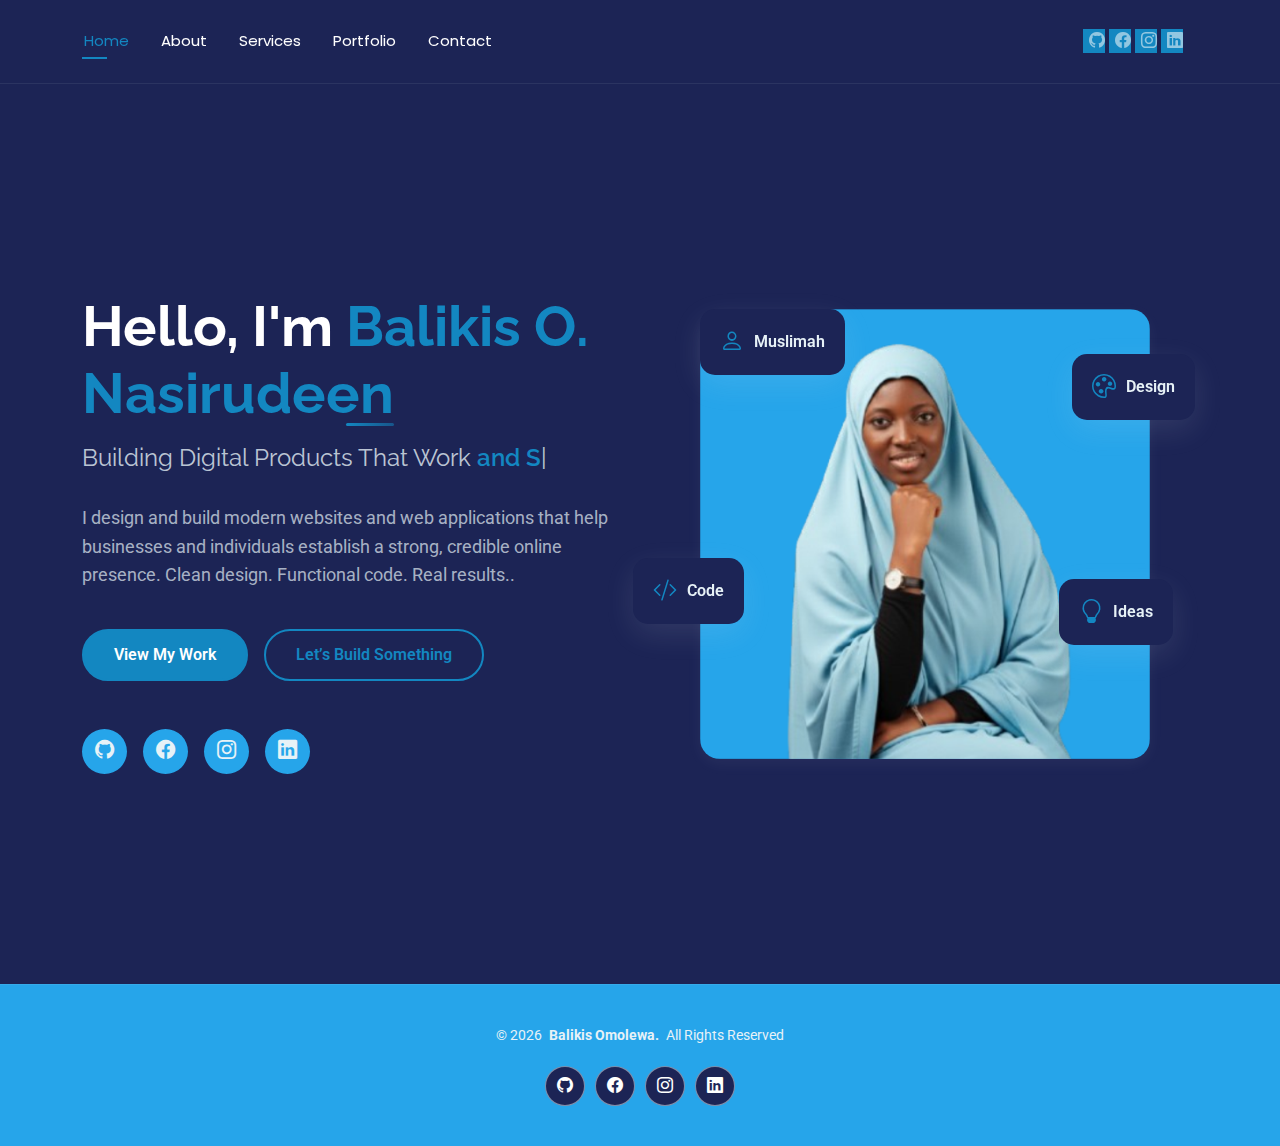
<file: index.html>
<!DOCTYPE html>
<html lang="en">

<head>
  <meta charset="utf-8">
  <meta content="width=device-width, initial-scale=1.0" name="viewport">
  <title>Balikis Omolewa</title>
  <meta name="description" content="">
  <meta name="keywords" content="">

  <!-- Favicons -->
  <link href="assets/img/favicon.png" rel="icon">
  <link href="assets/img/apple-touch-icon.png" rel="apple-touch-icon">

  <!-- Fonts -->
  <link href="https://fonts.googleapis.com" rel="preconnect">
  <link href="https://fonts.gstatic.com" rel="preconnect" crossorigin>
  <link href="https://fonts.googleapis.com/css2?family=Roboto:ital,wght@0,100;0,300;0,400;0,500;0,700;0,900;1,100;1,300;1,400;1,500;1,700;1,900&family=Poppins:ital,wght@0,100;0,200;0,300;0,400;0,500;0,600;0,700;0,800;0,900;1,100;1,200;1,300;1,400;1,500;1,600;1,700;1,800;1,900&family=Raleway:ital,wght@0,100;0,200;0,300;0,400;0,500;0,600;0,700;0,800;0,900;1,100;1,200;1,300;1,400;1,500;1,600;1,700;1,800;1,900&display=swap" rel="stylesheet">

  <!-- Vendor CSS Files -->
  <link href="assets/vendor/bootstrap/css/bootstrap.min.css" rel="stylesheet">
  <link href="assets/vendor/bootstrap-icons/bootstrap-icons.css" rel="stylesheet">
  <link href="assets/vendor/aos/aos.css" rel="stylesheet">
  <link href="assets/vendor/swiper/swiper-bundle.min.css" rel="stylesheet">
  <link href="assets/vendor/glightbox/css/glightbox.min.css" rel="stylesheet">

  <!-- Main CSS File -->
  <link href="assets/css/main.css" rel="stylesheet">
</head>

<body class="index-page">

  <header id="header" class="header d-flex align-items-center light-background sticky-top">
    <div class="container position-relative d-flex align-items-center justify-content-between">

      <nav id="navmenu" class="navmenu">
        <ul>
          <li><a href="index.html" class="active">Home</a></li>
          <li><a href="about.html">About</a></li>
          <li><a href="services.html">Services</a></li>
          <li><a href="portfolio.html">Portfolio</a></li>
      
          <li><a href="contact.html">Contact</a></li>
        </ul>
        <i class="mobile-nav-toggle d-xl-none bi bi-list"></i>
      </nav>

      <div class="header-social-links">
        <a href="https://github.com/Balikis-omolewa" target="_blank" rel="noopener noreferrer" ><i class="bi bi-github"></i></a>
        <a href="https://www.facebook.com/people/Balikis-O-Nasirudeen/100084339002402/" target="_blank" rel="noopener noreferrer" ><i class="bi bi-facebook"></i></a>
        <a href="#"><i class="bi bi-instagram"></i></a>
        <a href="https://www.linkedin.com/in/balikis-omolewa-nasirudeen-78632b221/" target="_blank" rel="noopener noreferrer" ><i class="bi bi-linkedin"></i></a>
      </div>

    </div>
  </header>

  <main class="main">

    <!-- Hero Section -->
    <section id="hero" class="hero section" style="background-color: #1C2455;">

      <div class="container" data-aos="fade-up" data-aos-delay="100">

        <div class="row gy-4 align-items-center">
          <div class="col-lg-6 order-2 order-lg-1">
            <div class="hero-content">
              <h1 data-aos="fade-up" data-aos-delay="200">Hello, I'm <span class="highlight">Balikis O. Nasirudeen</span></h1>
              <h2 data-aos="fade-up" data-aos-delay="300">Building Digital Products That Work  
                <span class="typed" data-typed-items="and Scale, and Convert"></span></h2>
              <p data-aos="fade-up" data-aos-delay="400">I design and build modern websites and web applications that help businesses and individuals establish a strong, credible online presence. Clean design. Functional code. Real results..</p>
              <div class="hero-actions" data-aos="fade-up" data-aos-delay="500">
                <a href="portfolio.html" class="btn btn-primary">View My Work</a>
                <a href="https://wa.me/2348085754756/" target="_blank" rel="noopener noreferrer" class="btn btn-outline">Let’s Build Something</a>
              </div>
              <div class="social-links" data-aos="fade-up" data-aos-delay="600">
                  <a href="https://github.com/Balikis-omolewa" target="_blank" rel="noopener noreferrer" ><i class="bi bi-github"></i></a>
        <a href="https://www.facebook.com/people/Balikis-O-Nasirudeen/100084339002402/" target="_blank" rel="noopener noreferrer" ><i class="bi bi-facebook"></i></a>
        <a href="#"><i class="bi bi-instagram"></i></a>
        <a href="https://www.linkedin.com/in/balikis-omolewa-nasirudeen-78632b221/" target="_blank" rel="noopener noreferrer" ><i class="bi bi-linkedin"></i></a>
      
              </div>
            </div>
          </div>
          <div class="col-lg-6 order-1 order-lg-2">
            <div class="hero-image" data-aos="zoom-in" data-aos-delay="300">
              <div class="image-wrapper">
                <img src="assets/img/profile/Balikis-Omolewa.png" alt="Sarah Mitchell" class="img-fluid">
                <div class="floating-elements">
                   <div style="background-color: #1C2455;" class="floating-card muslimah" data-aos="fade-right" data-aos-delay="700">
                    <i class="bi bi-person"></i>
                    <span>Muslimah</span>
                  </div>
                  <div style="background-color: #1C2455;" class="floating-card design" data-aos="fade-left" data-aos-delay="700">
                    <i class="bi bi-palette"></i>
                    <span>Design</span>
                  </div>
                  <div style="background-color: #1C2455;" class="floating-card code" data-aos="fade-right" data-aos-delay="800">
                    <i class="bi bi-code-slash"></i>
                    <span>Code</span>
                  </div>
                  <div style="background-color: #1C2455;" class="floating-card creativity" data-aos="fade-up" data-aos-delay="900">
                    <i class="bi bi-lightbulb"></i>
                    <span>Ideas</span>
                  </div>
                </div>
              </div>
            </div>
          </div>
        </div>

      </div>

    </section><!-- /Hero Section -->

  </main>

  <footer id="footer" class="footer" style="background-color: #26A5EA;">

    <div class="container">
      <div class="copyright text-center ">
        <p>© <span>2026 </span> <strong class="px-1 sitename">Balikis Omolewa.</strong> <span>All Rights Reserved<br></span></p>
      </div>
      <div class="social-links d-flex justify-content-center">
        <a href="https://github.com/Balikis-omolewa" target="_blank" rel="noopener noreferrer" ><i class="bi bi-github"></i></a>
        <a href="https://www.facebook.com/people/Balikis-O-Nasirudeen/100084339002402/" target="_blank" rel="noopener noreferrer" ><i class="bi bi-facebook"></i></a>
        <a href="#"><i class="bi bi-instagram"></i></a>
        <a href="https://www.linkedin.com/in/balikis-omolewa-nasirudeen-78632b221/" target="_blank" rel="noopener noreferrer" ><i class="bi bi-linkedin"></i></a>
      </div>
     
    </div>

  </footer>

  <!-- Scroll Top -->
  <a href="#" id="scroll-top" class="scroll-top d-flex align-items-center justify-content-center"><i class="bi bi-arrow-up-short"></i></a>

  <!-- Preloader -->
  <div id="preloader"></div>

  <!-- Vendor JS Files -->
  <script src="assets/vendor/bootstrap/js/bootstrap.bundle.min.js"></script>
  <script src="assets/vendor/php-email-form/validate.js"></script>
  <script src="assets/vendor/aos/aos.js"></script>
  <script src="assets/vendor/typed.js/typed.umd.js"></script>
  <script src="assets/vendor/waypoints/noframework.waypoints.js"></script>
  <script src="assets/vendor/purecounter/purecounter_vanilla.js"></script>
  <script src="assets/vendor/swiper/swiper-bundle.min.js"></script>
  <script src="assets/vendor/imagesloaded/imagesloaded.pkgd.min.js"></script>
  <script src="assets/vendor/isotope-layout/isotope.pkgd.min.js"></script>
  <script src="assets/vendor/glightbox/js/glightbox.min.js"></script>

  <!-- Main JS File -->
  <script src="assets/js/main.js"></script>

</body>

</html>
</file>
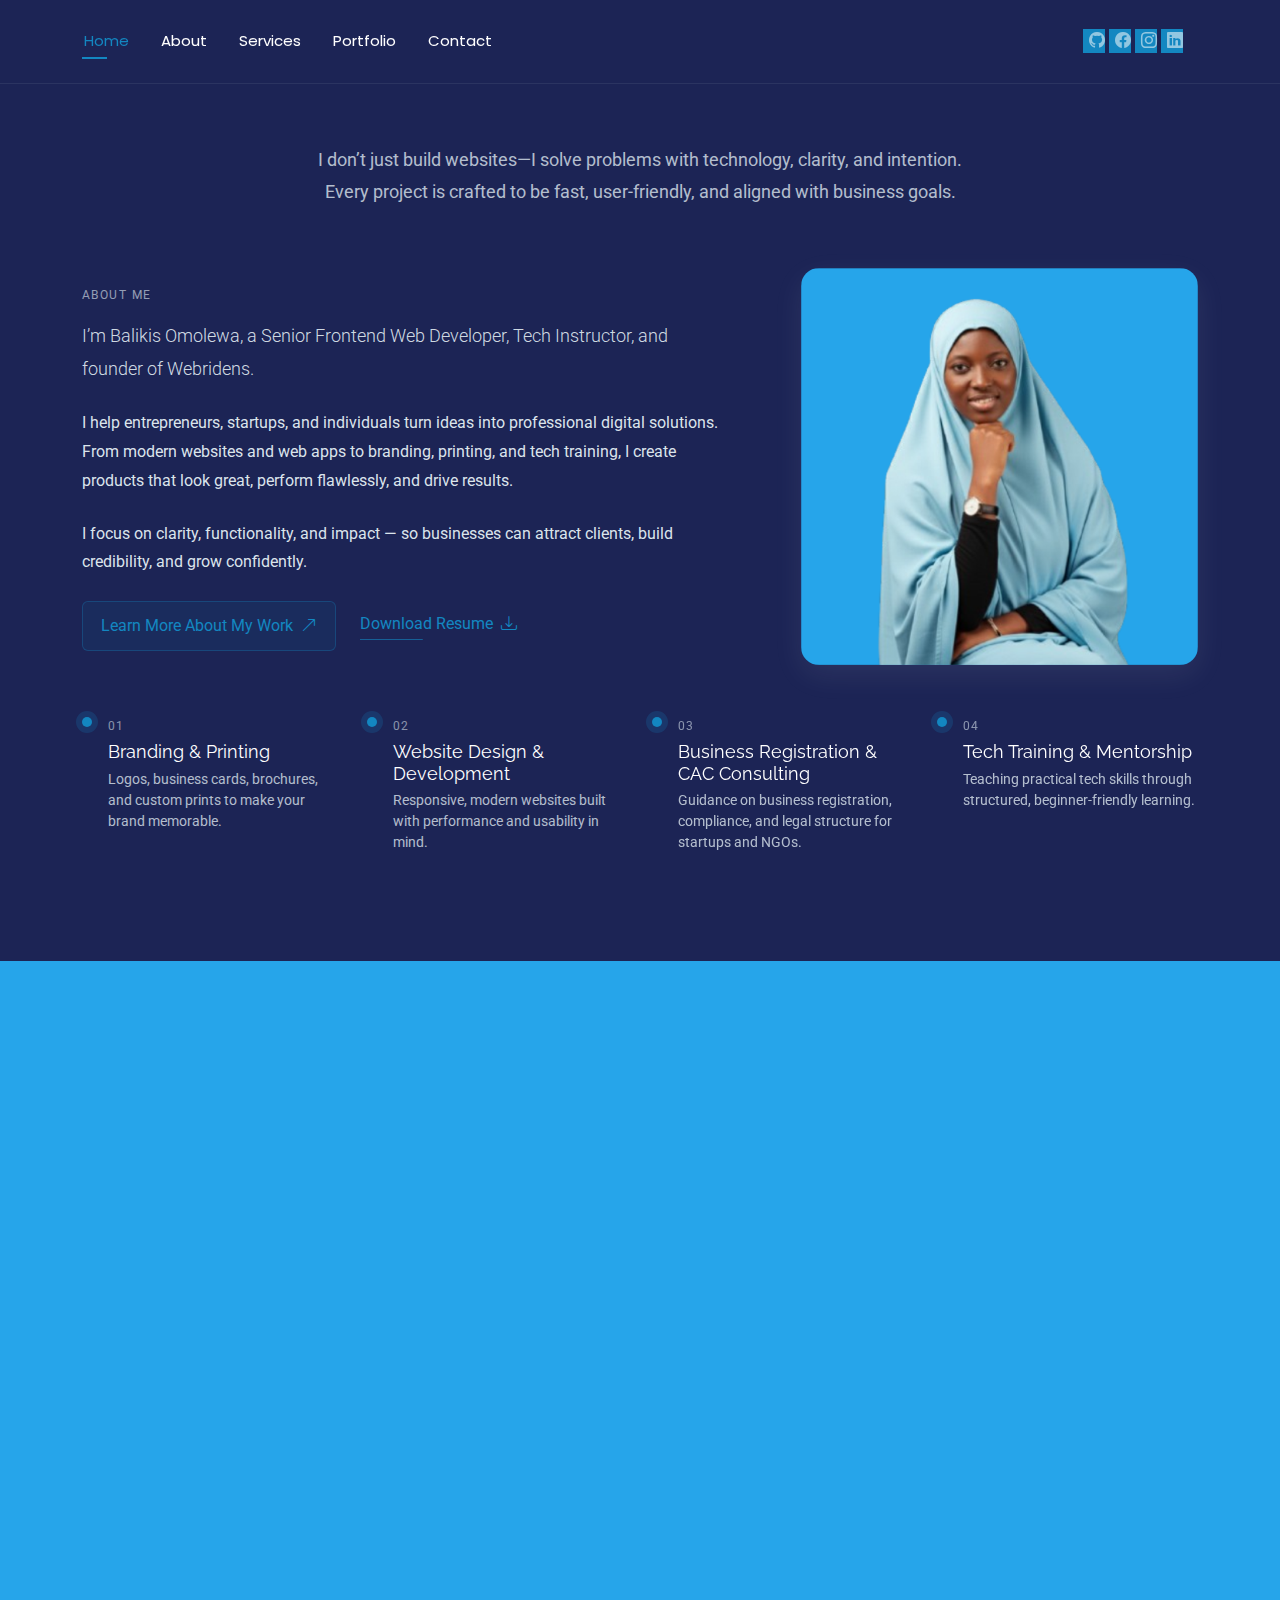
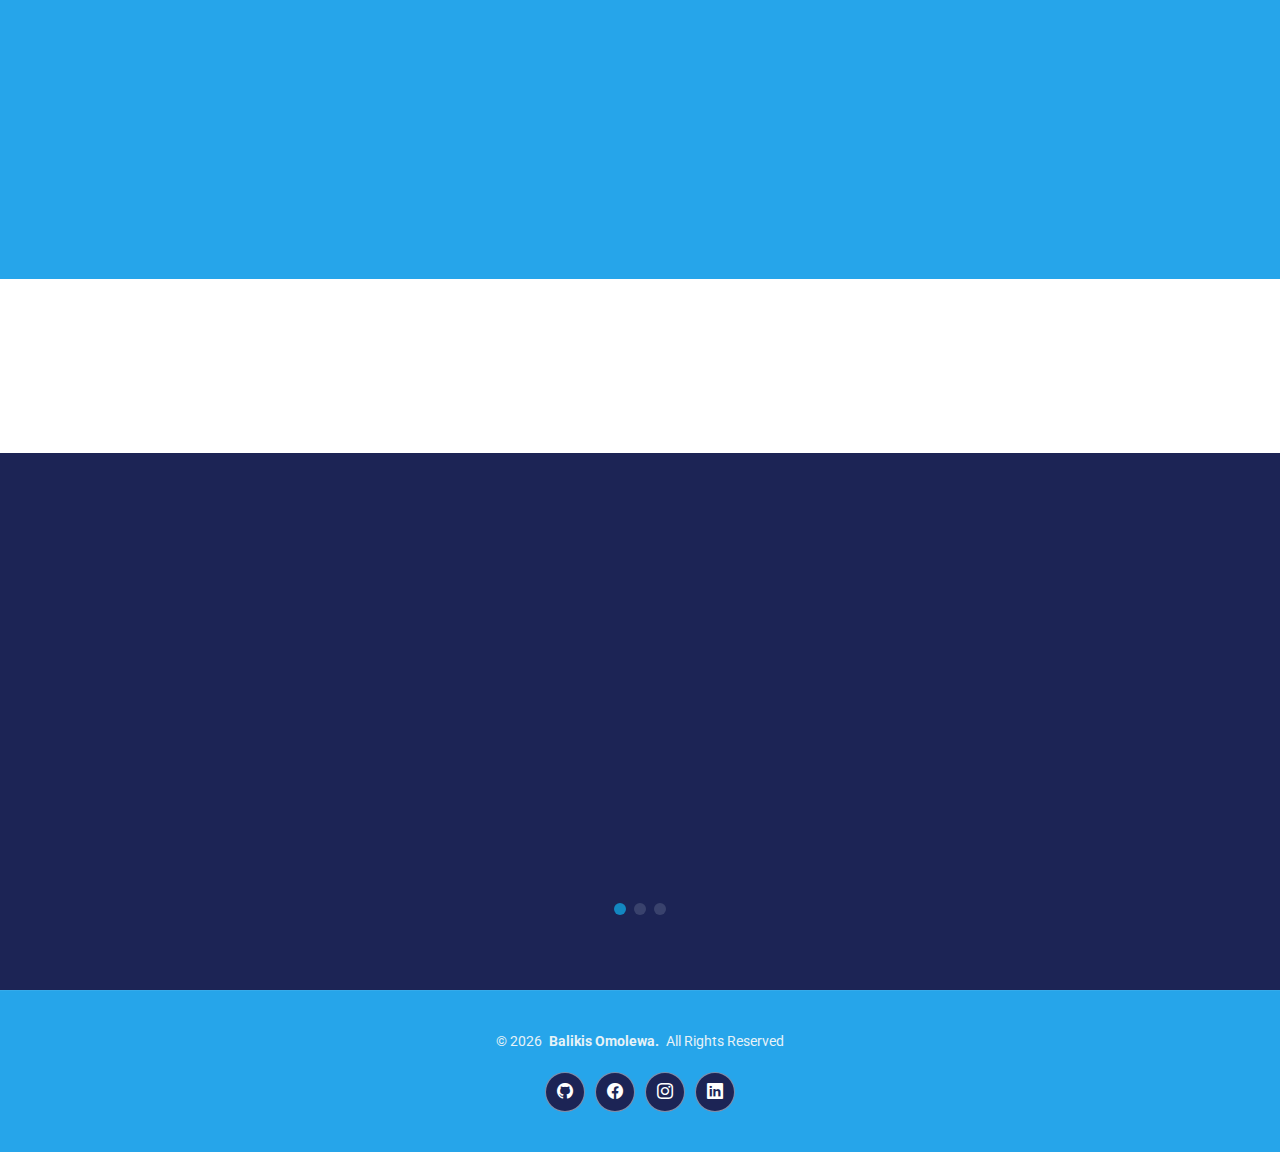
<file: about.html>
<!DOCTYPE html>
<html lang="en">

<head>
  <meta charset="utf-8">
  <meta content="width=device-width, initial-scale=1.0" name="viewport">
  <title>About - Balikis Omolewa</title>
  <meta name="description" content="">
  <meta name="keywords" content="">

  <!-- Favicons -->
  <link href="assets/img/favicon.png" rel="icon">
  <link href="assets/img/apple-touch-icon.png" rel="apple-touch-icon">

  <!-- Fonts -->
  <link href="https://fonts.googleapis.com" rel="preconnect">
  <link href="https://fonts.gstatic.com" rel="preconnect" crossorigin>
  <link href="https://fonts.googleapis.com/css2?family=Roboto:ital,wght@0,100;0,300;0,400;0,500;0,700;0,900;1,100;1,300;1,400;1,500;1,700;1,900&family=Poppins:ital,wght@0,100;0,200;0,300;0,400;0,500;0,600;0,700;0,800;0,900;1,100;1,200;1,300;1,400;1,500;1,600;1,700;1,800;1,900&family=Raleway:ital,wght@0,100;0,200;0,300;0,400;0,500;0,600;0,700;0,800;0,900;1,100;1,200;1,300;1,400;1,500;1,600;1,700;1,800;1,900&display=swap" rel="stylesheet">

  <!-- Vendor CSS Files -->
  <link href="assets/vendor/bootstrap/css/bootstrap.min.css" rel="stylesheet">
  <link href="assets/vendor/bootstrap-icons/bootstrap-icons.css" rel="stylesheet">
  <link href="assets/vendor/aos/aos.css" rel="stylesheet">
  <link href="assets/vendor/swiper/swiper-bundle.min.css" rel="stylesheet">
  <link href="assets/vendor/glightbox/css/glightbox.min.css" rel="stylesheet">

  <!-- Main CSS File -->
  <link href="assets/css/main.css" rel="stylesheet">

</head>

<body class="about-page">

  <header id="header" class="header d-flex align-items-center light-background sticky-top">
    <div class="container position-relative d-flex align-items-center justify-content-between">

      <nav id="navmenu" class="navmenu">
        <ul>
          <li><a href="index.html" class="active">Home</a></li>
          <li><a href="about.html">About</a></li>
          <li><a href="services.html">Services</a></li>
          <li><a href="portfolio.html">Portfolio</a></li>
      
          <li><a href="contact.html">Contact</a></li>
        </ul>
        <i class="mobile-nav-toggle d-xl-none bi bi-list"></i>
      </nav>

      <div class="header-social-links">
        <a href="https://github.com/Balikis-omolewa" target="_blank" rel="noopener noreferrer" ><i class="bi bi-github"></i></a>
        <a href="https://www.facebook.com/people/Balikis-O-Nasirudeen/100084339002402/" target="_blank" rel="noopener noreferrer" ><i class="bi bi-facebook"></i></a>
        <a href="#"><i class="bi bi-instagram"></i></a>
        <a href="https://www.linkedin.com/in/balikis-omolewa-nasirudeen-78632b221/" target="_blank" rel="noopener noreferrer" ><i class="bi bi-linkedin"></i></a>
      </div>

    </div>
  </header>

  <main class="main">

    <!-- About Section -->
    <section id="about" class="about section" style="background-color: #1C2455;">

      <!-- Section Title -->
      <div class="container section-title" data-aos="fade-up">
        <p>I don’t just build websites—I solve problems with technology, clarity, and intention. Every project is crafted to be fast, user-friendly, and aligned with business goals.
          </p> </div><!-- End Section Title -->

      <div class="container" data-aos="fade-up" data-aos-delay="100">

        <!-- Intro + Photo -->
        <div class="row align-items-center justify-content-between gy-5 mb-5">
          <div class="col-lg-7" data-aos="fade-right" data-aos-delay="150">
            <div class="intro-content">
              <span class="eyebrow">About Me</span>
              <p class="lead"> I’m Balikis Omolewa, a Senior Frontend Web Developer, Tech Instructor, and founder of Webridens.
                  </p>
                <p>I help entrepreneurs, startups, and individuals turn ideas into professional digital solutions. From modern websites and web apps to branding, printing, and tech training, I create products that look great, perform flawlessly, and drive results.
                  </p> <p>I focus on clarity, functionality, and impact — so businesses can attract clients, build credibility, and grow confidently.
   </p>
          


              <div class="cta-group">
                <a href="services.html" class="btn-ghost">
                  Learn More About My Work <i class="bi bi-arrow-up-right"></i>
                </a>
                <a href="assets/img/Balikis-Nasir-CV.pdf" class="link-underline">
                  Download Resume <i class="bi bi-download"></i>
                </a>
              </div>
            </div>
          </div>

          <div class="col-lg-5" data-aos="zoom-in" data-aos-delay="250">
            <figure class="profile-figure text-center text-lg-end">
              <img src="assets/img/profile/Balikis-Omolewa.png" alt="Portrait of Alex" class="img-fluid profile-photo">
            </figure>
          </div>
        </div>
        <!-- End Intro + Photo -->

        <!-- Skills Grid -->
        <!-- <div class="mb-5">
          <div class="row g-4">
            <div class="col-6 col-md-4 col-lg-3" data-aos="fade-up" data-aos-delay="120">
              <div class="skill-item">
                <i class="bi bi-layout-text-window"></i>
                <h3>UI/UX</h3>
                <p>Vivamus sagittis lacus molestie placerat.</p>
              </div>
            </div>
            <div class="col-6 col-md-4 col-lg-3" data-aos="fade-up" data-aos-delay="180">
              <div class="skill-item">
                <i class="bi bi-code-slash"></i>
                <h3>React.js</h3>
                <p>Maecenas pharetra magna sit amet risus.</p>
              </div>
            </div>
            <div class="col-6 col-md-4 col-lg-3" data-aos="fade-up" data-aos-delay="240">
              <div class="skill-item">
                <i class="bi bi-phone"></i>
                <h3>Mobile-first</h3>
                <p>Donec id elit non mi porta gravida.</p>
              </div>
            </div>
            <div class="col-6 col-md-4 col-lg-3" data-aos="fade-up" data-aos-delay="300">
              <div class="skill-item">
                <i class="bi bi-camera"></i>
                <h3>Photography</h3>
                <p>Aliquam euismod nunc at augue cursus.</p>
              </div>
            </div>
          </div>
        </div> -->
        <!-- End Skills Grid -->

        <!-- Journey Timeline -->
        <div class="mb-5">
          <div class="row g-4">
            <div class="col-md-6 col-lg-3" data-aos="fade-up" data-aos-delay="120">
              <article class="timeline-item">
                <span class="dot"></span>
                <time>01</time>
                <h4>Branding & Printing</h4>
                <p>Logos, business cards, brochures, and custom prints to make your brand memorable.</p>
              </article>
            </div>
            <div class="col-md-6 col-lg-3" data-aos="fade-up" data-aos-delay="180">
              <article class="timeline-item">
                <span class="dot"></span>
                <time>02</time>
                <h4>Website Design & Development</h4>
                <p>
Responsive, modern websites built with performance and usability in mind.</p>
              </article>
            </div>
            <div class="col-md-6 col-lg-3" data-aos="fade-up" data-aos-delay="240">
              <article class="timeline-item">
                <span class="dot"></span>
                <time>03</time>
                <h4>Business Registration & CAC Consulting</h4>
                <p>Guidance on business registration, compliance, and legal structure for startups and NGOs.</p>
              </article>
            </div>
            <div class="col-md-6 col-lg-3" data-aos="fade-up" data-aos-delay="300">
              <article class="timeline-item">
                <span class="dot"></span>
                <time>04</time>
                <h4>Tech Training & Mentorship</h4>
                <p>
Teaching practical tech skills through structured, beginner-friendly learning.</p>
              </article>
            </div>
          </div>
        </div>
        <!-- End Journey Timeline -->


      </div>

    </section><!-- /About Section -->

    <!-- Skills Section -->
    <section id="skills" class="skills section" style="background-color: #26A5EA;">

      <!-- Section Title -->
      <div class="container section-title" data-aos="fade-up">
        <h2>Skills & Experience</h2>
        <p>I build websites and web applications, create branding and print materials, guide businesses through registration and compliance, and provide hands-on tech training and mentorship. </p>
      <br> <br>
        <div class="container" data-aos="fade-up" data-aos-delay="100">
<div class="row g-4 skills-animation">

          <div class="col-md-6 col-lg-3" data-aos="fade-up" data-aos-delay="100">
            <div class="skill-box">
              <h3>Frontend Development</h3>
              <p>HTML, CSS, JavaScript, React, Redux, TypeScript </p><span class="text-end d-block">90%</span>
              <div class="progress">
                <div class="progress-bar" role="progressbar" aria-valuenow="90" aria-valuemin="0" aria-valuemax="100"></div>
              </div>
            </div>
          </div>

          <div class="col-md-6 col-lg-3" data-aos="fade-up" data-aos-delay="200">
            <div class="skill-box">
              <h3>Web Application Development</h3>
              <p>Dashboards, portals, and custom business tools </p> <span class="text-end d-block">92%</span>
              <div class="progress">
                <div class="progress-bar" role="progressbar" aria-valuenow="92" aria-valuemin="0" aria-valuemax="100"></div>
              </div>
            </div>
          </div>

          <div class="col-md-6 col-lg-3" data-aos="fade-up" data-aos-delay="300">
            <div class="skill-box">
              <h3>UI Implementation</h3>
              <p>Figma to fully functional interfaces with attention to detail and accessibility </p><span class="text-end d-block">87%</span>
              <div class="progress">
                <div class="progress-bar" role="progressbar" aria-valuenow="87" aria-valuemin="0" aria-valuemax="100"></div>
              </div>
            </div>
          </div>

          <div class="col-md-6 col-lg-3" data-aos="fade-up" data-aos-delay="400">
            <div class="skill-box">
              <h3>Performance Optimization</h3>
              <p>Fast, responsive, and efficient digital experiences </p><span class="text-end d-block">95%</span>
              <div class="progress">
                <div class="progress-bar" role="progressbar" aria-valuenow="95" aria-valuemin="0" aria-valuemax="100">
                </div>
              </div>
            </div>
          </div>

           <div class="col-md-6 col-lg-3" data-aos="fade-up" data-aos-delay="100">
            <div class="skill-box">
              <h3>Branding & Design</h3>
              <p>Visual identity, graphics, and print materials </p><span class="text-end d-block">90%</span>
              <div class="progress">
                <div class="progress-bar" role="progressbar" aria-valuenow="90" aria-valuemin="0" aria-valuemax="100"></div>
              </div>
            </div>
          </div>

          <div class="col-md-6 col-lg-3" data-aos="fade-up" data-aos-delay="200">
            <div class="skill-box">
              <h3>Tech Training & Mentorship</h3>
              <p>Practical guidance for learning and applying development skills </p><span class="text-end d-block">90%</span>
              <div class="progress">
                <div class="progress-bar" role="progressbar" aria-valuenow="90" aria-valuemin="0" aria-valuemax="100"></div>
              </div>
            </div>
          </div>

          <div class="col-md-6 col-lg-3" data-aos="fade-up" data-aos-delay="300">
            <div class="skill-box">
              <h3>REST APIs & Integration</h3>
              <p>Connect front-end applications to back-end services and external APIs seamlessly..</p>
              <span class="text-end d-block">72%</span>
              <div class="progress">
                <div class="progress-bar" role="progressbar" aria-valuenow="72" aria-valuemin="0" aria-valuemax="100"></div>
              </div>
            </div>
          </div>

          <div class="col-md-6 col-lg-3" data-aos="fade-up" data-aos-delay="400">
            <div class="skill-box">
              <h3>Git & Version Control</h3>
              <p>Track code changes, collaborate with teams, and maintain project history safely.</p>
              <span class="text-end d-block">87%</span>
              <div class="progress">
                <div class="progress-bar" role="progressbar" aria-valuenow="87" aria-valuemin="0" aria-valuemax="100">
                </div>
              </div>
            </div>
          </div>

        </div>

      </div>

    </section><!-- /Skills Section -->

    <!-- Stats Section -->
    <section id="stats" class="stats section " style="background-color: #fff;">

      <div class="container" data-aos="fade-up" data-aos-delay="100">

        <div class="row align-items-center">
          <div class="col-lg-12">
            <div class="row counters">
              <div class="col-md-4" data-aos="fade-up" data-aos-delay="300">
                <p style="color: #1C2455; font-weight: 500;">Have an idea, a project, or a vision?</p>
              </div>

              <div class="col-md-4" data-aos="fade-up" data-aos-delay="400">
                <p style="color: #1C2455; font-weight: 500;">Let’s turn it into something real, functional, and impactful.</p>
              </div>

              <div class="col-md-4" data-aos="fade-up" data-aos-delay="500">
                <a href="https://wa.me/2348085754756/"><button style="background-color: #1C2455; padding: 10px 15px; color: #fff; border-radius: 25px; font-size: 18px; font-weight: 400;">Contact Me | Let's Build</button></a>
              </div>
            </div>
          </div>
        </div>
      </div>

    </section><!-- /Stats Section -->

    <!-- Testimonials Section -->
    <section id="testimonials" class="testimonials section" style="background-color: #1C2455;">

      <!-- Section Title -->
      <div class="container section-title" data-aos="fade-up">
        <h2>Testimonials</h2>
        <p>Review...</p>
      </div><!-- End Section Title -->

      <div class="container" data-aos="fade-up" data-aos-delay="100">

        <div class="swiper init-swiper">
          <script type="application/json" class="swiper-config">
            {
              "loop": true,
              "speed": 600,
              "autoplay": {
                "delay": 5000
              },
              "slidesPerView": "auto",
              "pagination": {
                "el": ".swiper-pagination",
                "type": "bullets",
                "clickable": true
              }
            }
          </script>
          <div class="swiper-wrapper">

            <div class="swiper-slide">
              <div class="testimonial-item">
                <div class="row gy-4 justify-content-center">
                  <div class="col-lg-6">
                    <div class="testimonial-content">
                      <p>
                        <i class="bi bi-quote quote-icon-left"></i>
                        <span>
                        Working with you was seamless. The website was delivered on time, looks amazing, and functions flawlessly. Highly recommend for anyone wanting a modern, reliable web solution.
                        </span> <i class="bi bi-quote quote-icon-right"></i>
                      </p>
                      <h3>Adeola Rufai</h3>
                      <h4>Business Consultant</h4>
                      <div class="stars">
                        <i class="bi bi-star-fill"></i><i class="bi bi-star-fill"></i><i class="bi bi-star-fill"></i><i class="bi bi-star-fill"></i><i class="bi bi-star-fill"></i>
                      </div>
                    </div>
                  </div>
                  <div class="col-lg-2 text-center">
                    <!-- <img src="assets/img/person/person-m-9.webp" class="img-fluid testimonial-img" alt=""> -->
                  </div>
                </div>
              </div>
            </div><!-- End testimonial item -->

            <div class="swiper-slide">
              <div class="testimonial-item">
                <div class="row gy-4 justify-content-center">
                  <div class="col-lg-6">
                    <div class="testimonial-content">
                      <p>
                        <i class="bi bi-quote quote-icon-left"></i>
                        <span>Collaborating with you was a pleasure. Clear communication, clean code, and attention to detail made the development process smooth and efficient.
                          </span>
                          <i class="bi bi-quote quote-icon-right"></i>
                      </p>
                      <h3>Usman</h3>
                      <h4>Web Developer</h4>
                      <div class="stars">
                        <i class="bi bi-star-fill"></i><i class="bi bi-star-fill"></i><i class="bi bi-star-fill"></i><i class="bi bi-star-fill"></i><i class="bi bi-star-fill"></i>
                      </div>
                    </div>
                  </div>
                  <div class="col-lg-2 text-center">
                    <!-- <img src="assets/img/person/person-f-5.webp" class="img-fluid testimonial-img" alt=""> -->
                  </div>
                </div>
              </div>
            </div><!-- End testimonial item -->

            <div class="swiper-slide">
              <div class="testimonial-item">
                <div class="row gy-4 justify-content-center">
                  <div class="col-lg-6">
                    <div class="testimonial-content">
                      <p>
                        <i class="bi bi-quote quote-icon-left"></i>
                        <span>Thanks <strong>Balikis</strong>, I gained practical skills and confidence in web development. The hands-on projects made learning engaging and effective. </span> <i class="bi bi-quote quote-icon-right"></i>
                      </p>
                      <h3>Lateefah Sanni</h3>
                      <h4>Web Designer</h4>
                      <div class="stars">
                        <i class="bi bi-star-fill"></i><i class="bi bi-star-fill"></i><i class="bi bi-star-fill"></i><i class="bi bi-star-fill"></i><i class="bi bi-star-fill"></i>
                      </div>
                    </div>
                  </div>
                  <div class="col-lg-2 text-center">
                    <!-- <img src="assets/img/person/person-f-12.webp" class="img-fluid testimonial-img" alt=""> -->
                  </div>
                </div>
              </div>
            </div><!-- End testimonial item -->

            
                </div>
              </div>
            </div><!-- End testimonial item -->

          </div>
          <div class="swiper-pagination"></div>
        </div>

      </div>

    </section><!-- /Testimonials Section -->

  </main>

  <footer id="footer" class="footer" style="background-color: #26A5EA;">

    <div class="container">
      <div class="copyright text-center ">
        <p>© <span>2026 </span> <strong class="px-1 sitename">Balikis Omolewa.</strong> <span>All Rights Reserved<br></span></p>
      </div>
        <div class="social-links d-flex justify-content-center">
        <a href="https://github.com/Balikis-omolewa" target="_blank" rel="noopener noreferrer" ><i class="bi bi-github"></i></a>
        <a href="https://www.facebook.com/people/Balikis-O-Nasirudeen/100084339002402/" target="_blank" rel="noopener noreferrer" ><i class="bi bi-facebook"></i></a>
        <a href="#"><i class="bi bi-instagram"></i></a>
        <a href="https://www.linkedin.com/in/balikis-omolewa-nasirudeen-78632b221/" target="_blank" rel="noopener noreferrer" ><i class="bi bi-linkedin"></i></a>
      </div>
     
    </div>

  </footer>

  <!-- Scroll Top -->
  <a href="#" id="scroll-top" class="scroll-top d-flex align-items-center justify-content-center"><i class="bi bi-arrow-up-short"></i></a>

  <!-- Preloader -->
  <div id="preloader"></div>

  <!-- Vendor JS Files -->
  <script src="assets/vendor/bootstrap/js/bootstrap.bundle.min.js"></script>
  <script src="assets/vendor/php-email-form/validate.js"></script>
  <script src="assets/vendor/aos/aos.js"></script>
  <script src="assets/vendor/typed.js/typed.umd.js"></script>
  <script src="assets/vendor/waypoints/noframework.waypoints.js"></script>
  <script src="assets/vendor/purecounter/purecounter_vanilla.js"></script>
  <script src="assets/vendor/swiper/swiper-bundle.min.js"></script>
  <script src="assets/vendor/imagesloaded/imagesloaded.pkgd.min.js"></script>
  <script src="assets/vendor/isotope-layout/isotope.pkgd.min.js"></script>
  <script src="assets/vendor/glightbox/js/glightbox.min.js"></script>

  <!-- Main JS File -->
  <script src="assets/js/main.js"></script>

</body>

</html>
</file>
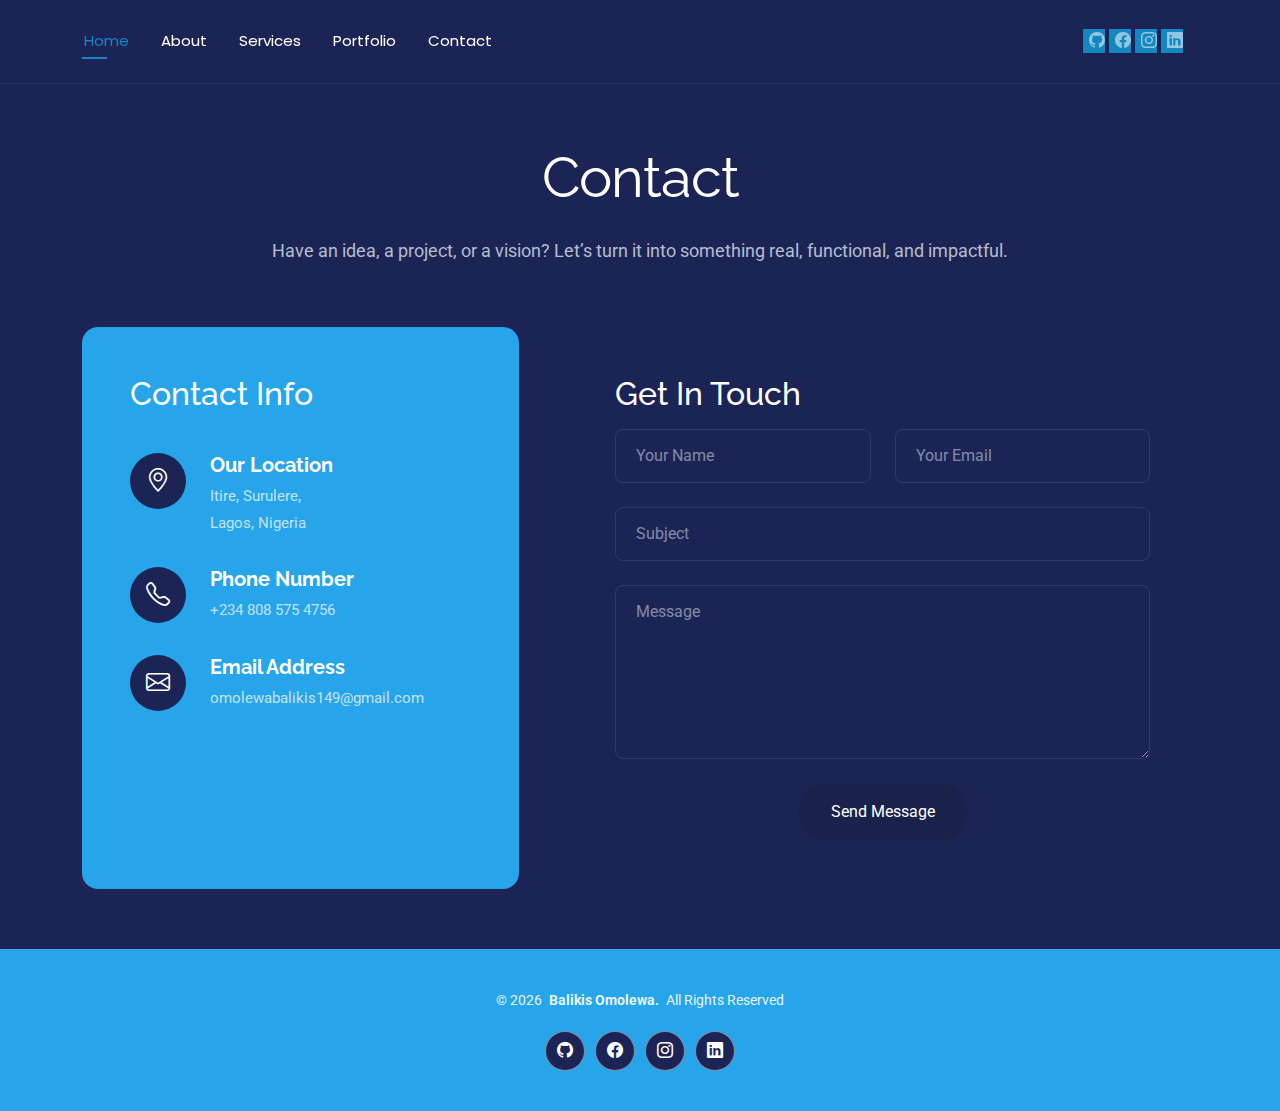
<file: contact.html>
<!DOCTYPE html>
<html lang="en">

<head>
  <meta charset="utf-8">
  <meta content="width=device-width, initial-scale=1.0" name="viewport">
  <title>Contact - Balikis Omolewa</title>
  <meta name="description" content="">
  <meta name="keywords" content="">

  <!-- Favicons -->
  <link href="assets/img/favicon.png" rel="icon">
  <link href="assets/img/apple-touch-icon.png" rel="apple-touch-icon">

  <!-- Fonts -->
  <link href="https://fonts.googleapis.com" rel="preconnect">
  <link href="https://fonts.gstatic.com" rel="preconnect" crossorigin>
  <link href="https://fonts.googleapis.com/css2?family=Roboto:ital,wght@0,100;0,300;0,400;0,500;0,700;0,900;1,100;1,300;1,400;1,500;1,700;1,900&family=Poppins:ital,wght@0,100;0,200;0,300;0,400;0,500;0,600;0,700;0,800;0,900;1,100;1,200;1,300;1,400;1,500;1,600;1,700;1,800;1,900&family=Raleway:ital,wght@0,100;0,200;0,300;0,400;0,500;0,600;0,700;0,800;0,900;1,100;1,200;1,300;1,400;1,500;1,600;1,700;1,800;1,900&display=swap" rel="stylesheet">

  <!-- Vendor CSS Files -->
  <link href="assets/vendor/bootstrap/css/bootstrap.min.css" rel="stylesheet">
  <link href="assets/vendor/bootstrap-icons/bootstrap-icons.css" rel="stylesheet">
  <link href="assets/vendor/aos/aos.css" rel="stylesheet">
  <link href="assets/vendor/swiper/swiper-bundle.min.css" rel="stylesheet">
  <link href="assets/vendor/glightbox/css/glightbox.min.css" rel="stylesheet">

  <!-- Main CSS File -->
  <link href="assets/css/main.css" rel="stylesheet">

<body class="contact-page">
<header id="header" class="header d-flex align-items-center light-background sticky-top">
    <div class="container position-relative d-flex align-items-center justify-content-between">

      <nav id="navmenu" class="navmenu">
        <ul>
          <li><a href="index.html" class="active">Home</a></li>
          <li><a href="about.html">About</a></li>
          <li><a href="services.html">Services</a></li>
          <li><a href="portfolio.html">Portfolio</a></li>
      
          <li><a href="contact.html">Contact</a></li>
        </ul>
        <i class="mobile-nav-toggle d-xl-none bi bi-list"></i>
      </nav>

     <div class="header-social-links">
        <a href="https://github.com/Balikis-omolewa" target="_blank" rel="noopener noreferrer" ><i class="bi bi-github"></i></a>
        <a href="https://www.facebook.com/people/Balikis-O-Nasirudeen/100084339002402/" target="_blank" rel="noopener noreferrer" ><i class="bi bi-facebook"></i></a>
        <a href="#"><i class="bi bi-instagram"></i></a>
        <a href="https://www.linkedin.com/in/balikis-omolewa-nasirudeen-78632b221/" target="_blank" rel="noopener noreferrer" ><i class="bi bi-linkedin"></i></a>
      </div>

    </div>
  </header>


  <main class="main">

    <!-- Contact Section -->
    <section id="contact" class="contact section" style="background-color: #1C2455;">

      <!-- Section Title -->
      <div class="container section-title" data-aos="fade-up">
        <h2>Contact</h2>
        <p>Have an idea, a project, or a vision?

Let’s turn it into something real, functional, and impactful. </p>  </div><!-- End Section Title -->

      <div class="container" data-aos="fade-up" data-aos-delay="100">

        <div class="row g-4 g-lg-5">
          <div class="col-lg-5">
            <div class="info-box" data-aos="fade-up" data-aos-delay="200" style="background-color: #26A5EA;">
              <h3>Contact Info</h3>
             <br>
              <div class="info-item" data-aos="fade-up" data-aos-delay="300">
                <div class="icon-box" style="background-color: #1C2455;">
                  <i class="bi bi-geo-alt"></i>
                </div>
                <div class="content">
                  <h4>Our Location</h4>
                  <p>Itire, Surulere,</p>
                  <p>Lagos, Nigeria</p>
                </div>
              </div>

              <div class="info-item" data-aos="fade-up" data-aos-delay="400">
                <div class="icon-box" style="background-color: #1C2455;">
                  <i class="bi bi-telephone"></i>
                </div>
                <div class="content">
                  <h4>Phone Number</h4>
                  <p>+234 808 575 4756</p>
                </div>
              </div>

              <div class="info-item" data-aos="fade-up" data-aos-delay="500">
                <div class="icon-box" style="background-color: #1C2455;">
                  <i class="bi bi-envelope"></i>
                </div>
                <div class="content">
                  <h4>Email Address</h4>
                  <p>omolewabalikis149@gmail.com</p>
                </div>
              </div>
            </div>
          </div>

          <div class="col-lg-7">
            <div class="contact-form" data-aos="fade-up" data-aos-delay="300" style="background-color: #1C2455;">
              <h3>Get In Touch</h3>
              
              <form action="forms/contact.php" method="post" class="php-email-form" data-aos="fade-up" data-aos-delay="200">
                <div class="row gy-4">

                  <div class="col-md-6">
                    <input type="text" name="name" class="form-control" placeholder="Your Name" required="">
                  </div>

                  <div class="col-md-6 ">
                    <input type="email" class="form-control" name="email" placeholder="Your Email" required="">
                  </div>

                  <div class="col-12">
                    <input type="text" class="form-control" name="subject" placeholder="Subject" required="">
                  </div>

                  <div class="col-12">
                    <textarea class="form-control" name="message" rows="6" placeholder="Message" required=""></textarea>
                  </div>

                  <div class="col-12 text-center">
                    <div class="loading">Loading</div>
                    <div class="error-message"></div>
                    <div class="sent-message">Your message has been sent. Thank you!</div>

                    <button type="submit" class="btn">Send Message</button>
                  </div>

                </div>
              </form>

            </div>
          </div>

        </div>

      </div>

    </section><!-- /Contact Section -->

  </main>

  <footer id="footer" class="footer" style="background-color: #26A5EA;">

    <div class="container">
      <div class="copyright text-center ">
        <p>© <span>2026 </span> <strong class="px-1 sitename">Balikis Omolewa.</strong> <span>All Rights Reserved<br></span></p>
      </div>
        <div class="social-links d-flex justify-content-center">
        <a href="https://github.com/Balikis-omolewa" target="_blank" rel="noopener noreferrer" ><i class="bi bi-github"></i></a>
        <a href="https://www.facebook.com/people/Balikis-O-Nasirudeen/100084339002402/" target="_blank" rel="noopener noreferrer" ><i class="bi bi-facebook"></i></a>
        <a href="#"><i class="bi bi-instagram"></i></a>
        <a href="https://www.linkedin.com/in/balikis-omolewa-nasirudeen-78632b221/" target="_blank" rel="noopener noreferrer" ><i class="bi bi-linkedin"></i></a>
      </div>
     
    </div>

  </footer>

  <!-- Scroll Top -->
  <a href="#" id="scroll-top" class="scroll-top d-flex align-items-center justify-content-center"><i class="bi bi-arrow-up-short"></i></a>

  <!-- Preloader -->
  <div id="preloader"></div>

  <!-- Vendor JS Files -->
  <script src="assets/vendor/bootstrap/js/bootstrap.bundle.min.js"></script>
  <script src="assets/vendor/php-email-form/validate.js"></script>
  <script src="assets/vendor/aos/aos.js"></script>
  <script src="assets/vendor/typed.js/typed.umd.js"></script>
  <script src="assets/vendor/waypoints/noframework.waypoints.js"></script>
  <script src="assets/vendor/purecounter/purecounter_vanilla.js"></script>
  <script src="assets/vendor/swiper/swiper-bundle.min.js"></script>
  <script src="assets/vendor/imagesloaded/imagesloaded.pkgd.min.js"></script>
  <script src="assets/vendor/isotope-layout/isotope.pkgd.min.js"></script>
  <script src="assets/vendor/glightbox/js/glightbox.min.js"></script>

  <!-- Main JS File -->
  <script src="assets/js/main.js"></script>

</body>

</html>
</file>
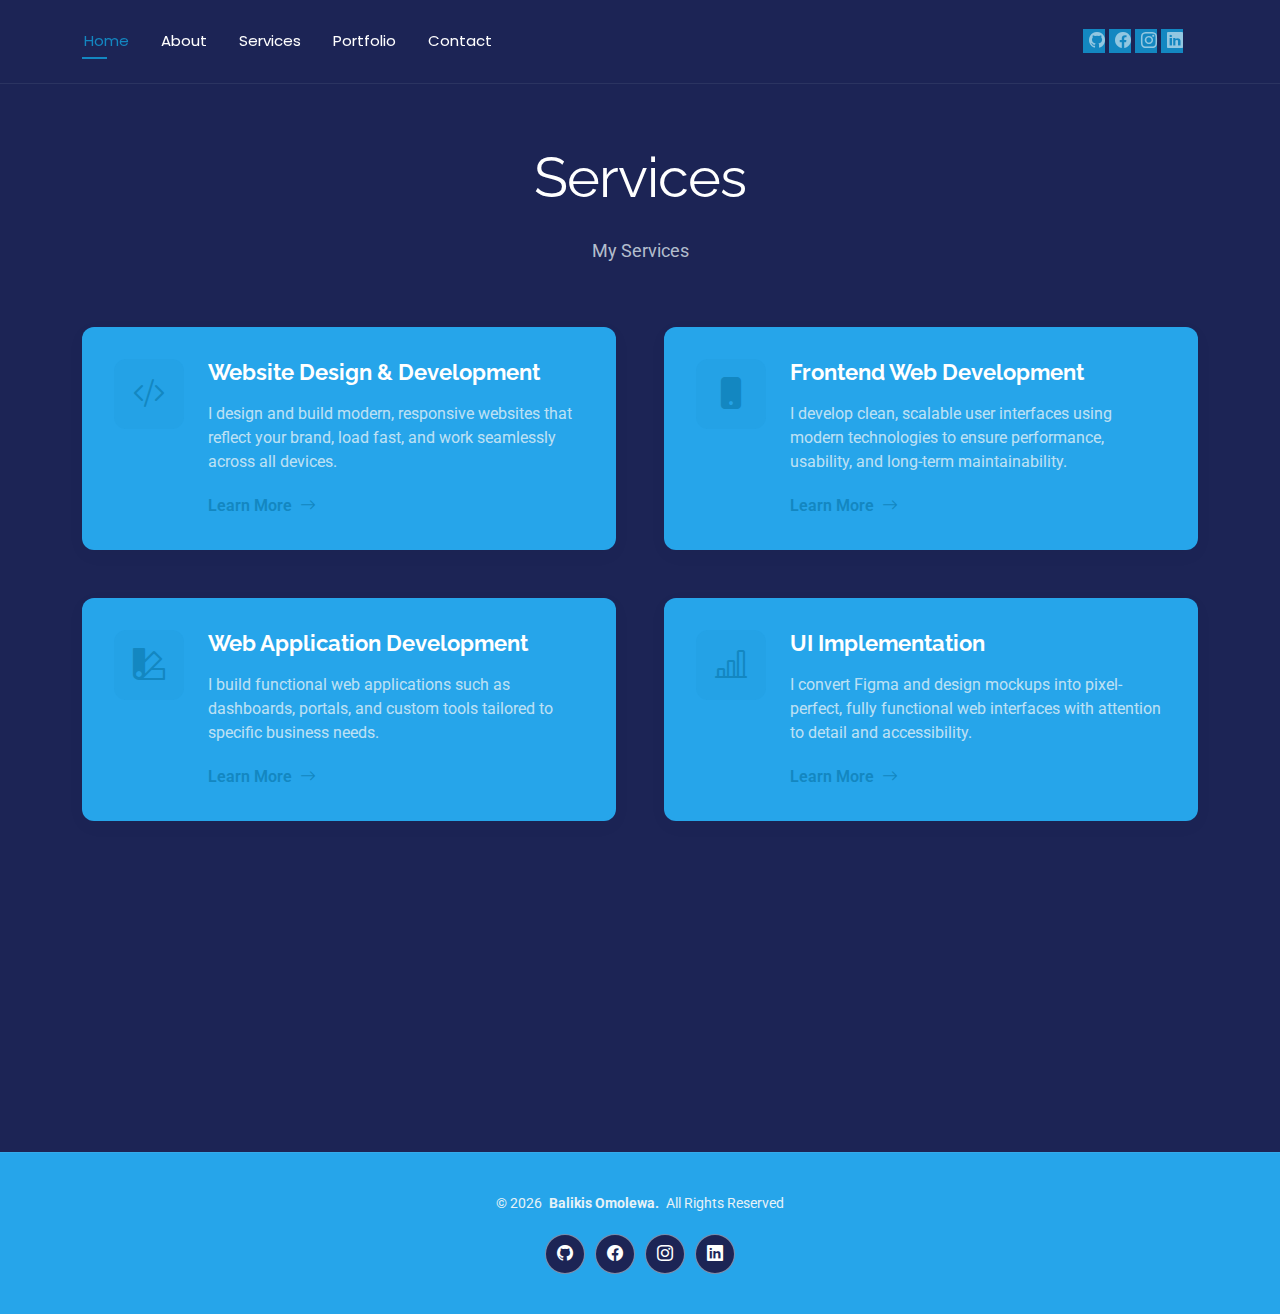
<file: services.html>
<!DOCTYPE html>
<html lang="en">

<head>
  <meta charset="utf-8">
  <meta content="width=device-width, initial-scale=1.0" name="viewport">
  <title>Services - Balikis Omolewa</title>
  <meta name="description" content="">
  <meta name="keywords" content="">

  <!-- Favicons -->
  <link href="assets/img/favicon.png" rel="icon">
  <link href="assets/img/apple-touch-icon.png" rel="apple-touch-icon">

  <!-- Fonts -->
  <link href="https://fonts.googleapis.com" rel="preconnect">
  <link href="https://fonts.gstatic.com" rel="preconnect" crossorigin>
  <link href="https://fonts.googleapis.com/css2?family=Roboto:ital,wght@0,100;0,300;0,400;0,500;0,700;0,900;1,100;1,300;1,400;1,500;1,700;1,900&family=Poppins:ital,wght@0,100;0,200;0,300;0,400;0,500;0,600;0,700;0,800;0,900;1,100;1,200;1,300;1,400;1,500;1,600;1,700;1,800;1,900&family=Raleway:ital,wght@0,100;0,200;0,300;0,400;0,500;0,600;0,700;0,800;0,900;1,100;1,200;1,300;1,400;1,500;1,600;1,700;1,800;1,900&display=swap" rel="stylesheet">

  <!-- Vendor CSS Files -->
  <link href="assets/vendor/bootstrap/css/bootstrap.min.css" rel="stylesheet">
  <link href="assets/vendor/bootstrap-icons/bootstrap-icons.css" rel="stylesheet">
  <link href="assets/vendor/aos/aos.css" rel="stylesheet">
  <link href="assets/vendor/swiper/swiper-bundle.min.css" rel="stylesheet">
  <link href="assets/vendor/glightbox/css/glightbox.min.css" rel="stylesheet">

  <!-- Main CSS File -->
  <link href="assets/css/main.css" rel="stylesheet">
</head>

<body class="services-page">

  <header id="header" class="header d-flex align-items-center light-background sticky-top">
    <div class="container position-relative d-flex align-items-center justify-content-between">

      <nav id="navmenu" class="navmenu">
        <ul>
          <li><a href="index.html" class="active">Home</a></li>
          <li><a href="about.html">About</a></li>
          <li><a href="services.html">Services</a></li>
          <li><a href="portfolio.html">Portfolio</a></li>
      
          <li><a href="contact.html">Contact</a></li>
        </ul>
        <i class="mobile-nav-toggle d-xl-none bi bi-list"></i>
      </nav>

     <div class="header-social-links">
        <a href="https://github.com/Balikis-omolewa" target="_blank" rel="noopener noreferrer" ><i class="bi bi-github"></i></a>
        <a href="https://www.facebook.com/people/Balikis-O-Nasirudeen/100084339002402/" target="_blank" rel="noopener noreferrer" ><i class="bi bi-facebook"></i></a>
        <a href="#"><i class="bi bi-instagram"></i></a>
        <a href="https://www.linkedin.com/in/balikis-omolewa-nasirudeen-78632b221/" target="_blank" rel="noopener noreferrer" ><i class="bi bi-linkedin"></i></a>
      </div>

    </div>
  </header>


  <main class="main">

    <!-- Services Section -->
    <section id="services" class="services section" style="background-color: #1C2455;">

      <!-- Section Title -->
      <div class="container section-title" data-aos="fade-up">
        <h2>Services</h2>
        <p>My Services</p>
      </div><!-- End Section Title -->

      <div class="container" data-aos="fade-up" data-aos-delay="100">

        <div class="row justify-content-center g-5">

          <div class="col-md-6" data-aos="fade-right" data-aos-delay="100">
            <div class="service-item" style="background-color: #26A5EA;">
              <div class="service-icon">
                <i class="bi bi-code-slash"></i>
              </div>
              <div class="service-content">
                <h3>Website Design & Development</h3>
                <p>I design and build modern, responsive websites that reflect your brand, load fast, and work seamlessly across all devices. </p>
                <a href="#" class="service-link">
                  <span>Learn More</span>
                  <i class="bi bi-arrow-right"></i>
                </a>
              </div>
            </div>
          </div><!-- End Service Item -->

          <div class="col-md-6" data-aos="fade-left" data-aos-delay="100">
            <div class="service-item" style="background-color: #26A5EA;">
              <div class="service-icon">
                <i class="bi bi-phone-fill"></i>
              </div>
              <div class="service-content">
                <h3>Frontend Web Development</h3>
                <p>I develop clean, scalable user interfaces using modern technologies to ensure performance, usability, and long-term maintainability.
                  </p><a href="#" class="service-link">
                  <span>Learn More</span>
                  <i class="bi bi-arrow-right"></i>
                </a>
              </div>
            </div>
          </div><!-- End Service Item -->

          <div class="col-md-6" data-aos="fade-right" data-aos-delay="200">
            <div class="service-item" style="background-color: #26A5EA;">
              <div class="service-icon">
                <i class="bi bi-palette2"></i>
              </div>
              <div class="service-content">
                <h3>Web Application Development</h3>
                <p>I build functional web applications such as dashboards, portals, and custom tools tailored to specific business needs. 
                  </p><a href="#" class="service-link">
                  <span>Learn More</span>
                  <i class="bi bi-arrow-right"></i>
                </a>
              </div>
            </div>
          </div><!-- End Service Item -->

          <div class="col-md-6" data-aos="fade-left" data-aos-delay="200">
            <div class="service-item" style="background-color: #26A5EA;">
              <div class="service-icon">
                <i class="bi bi-bar-chart-line"></i>
              </div>
              <div class="service-content">
                <h3>UI Implementation</h3>
                <p>I convert Figma and design mockups into pixel-perfect, fully functional web interfaces with attention to detail and accessibility.
                  </p><a href="#" class="service-link">
                  <span>Learn More</span>
                  <i class="bi bi-arrow-right"></i>
                </a>
              </div>
            </div>
          </div><!-- End Service Item -->

          <div class="col-md-6" data-aos="fade-right" data-aos-delay="300">
            <div class="service-item" style="background-color: #26A5EA;">
              <div class="service-icon">
                <i class="bi bi-cloud-check"></i>
              </div>
              <div class="service-content">
                <h3>Performance Optimization</h3>
                <p>I optimize websites for speed and efficiency, improving load time, user experience, and overall performance.
                  </p><a href="#" class="service-link">
                  <span>Learn More</span>
                  <i class="bi bi-arrow-right"></i>
                </a>
              </div>
            </div>
          </div><!-- End Service Item -->

          <div class="col-md-6" data-aos="fade-left" data-aos-delay="300">
            <div class="service-item" style="background-color: #26A5EA;">
              <div class="service-icon">
                <i class="bi bi-shield-lock"></i>
              </div>
              <div class="service-content">
                <h3>Tech Training & Mentorship</h3>
                <p>I provide practical, project-based tech training and mentorship for beginners looking to build real-world development skills.
                  </p><a href="#" class="service-link">
                  <span>Learn More</span>
                  <i class="bi bi-arrow-right"></i>
                </a>
              </div>
            </div>
          </div><!-- End Service Item -->

        </div>

      </div>

    </section><!-- /Services Section -->

  </main>
<footer id="footer" class="footer" style="background-color: #26A5EA;">

    <div class="container">
      <div class="copyright text-center ">
        <p>© <span>2026 </span> <strong class="px-1 sitename">Balikis Omolewa.</strong> <span>All Rights Reserved<br></span></p>
      </div>
       <div class="social-links d-flex justify-content-center">
        <a href="https://github.com/Balikis-omolewa" target="_blank" rel="noopener noreferrer" ><i class="bi bi-github"></i></a>
        <a href="https://www.facebook.com/people/Balikis-O-Nasirudeen/100084339002402/" target="_blank" rel="noopener noreferrer" ><i class="bi bi-facebook"></i></a>
        <a href="#"><i class="bi bi-instagram"></i></a>
        <a href="https://www.linkedin.com/in/balikis-omolewa-nasirudeen-78632b221/" target="_blank" rel="noopener noreferrer" ><i class="bi bi-linkedin"></i></a>
      </div>
     
    </div>

  </footer>

  <!-- Scroll Top -->
  <a href="#" id="scroll-top" class="scroll-top d-flex align-items-center justify-content-center"><i class="bi bi-arrow-up-short"></i></a>

  <!-- Preloader -->
  <div id="preloader"></div>

  <!-- Vendor JS Files -->
  <script src="assets/vendor/bootstrap/js/bootstrap.bundle.min.js"></script>
  <script src="assets/vendor/php-email-form/validate.js"></script>
  <script src="assets/vendor/aos/aos.js"></script>
  <script src="assets/vendor/typed.js/typed.umd.js"></script>
  <script src="assets/vendor/waypoints/noframework.waypoints.js"></script>
  <script src="assets/vendor/purecounter/purecounter_vanilla.js"></script>
  <script src="assets/vendor/swiper/swiper-bundle.min.js"></script>
  <script src="assets/vendor/imagesloaded/imagesloaded.pkgd.min.js"></script>
  <script src="assets/vendor/isotope-layout/isotope.pkgd.min.js"></script>
  <script src="assets/vendor/glightbox/js/glightbox.min.js"></script>

  <!-- Main JS File -->
  <script src="assets/js/main.js"></script>

</body>

</html>
</file>
<file: assets/css/main.css>
/* Fonts */
:root {
  --default-font: "Roboto",  system-ui, -apple-system, "Segoe UI", Roboto, "Helvetica Neue", Arial, "Noto Sans", "Liberation Sans", sans-serif, "Apple Color Emoji", "Segoe UI Emoji", "Segoe UI Symbol", "Noto Color Emoji";
  --heading-font: "Raleway",  sans-serif;
  --nav-font: "Poppins",  sans-serif;
}

/* Global Colors - The following color variables are used throughout the website. Updating them here will change the color scheme of the entire website */
:root { 
  --background-color: #101a20; /* Background color for the entire website, including individual sections */
  --default-color: #e7f2f7; /* Default color used for the majority of the text content across the entire website */
  --heading-color: #ffffff; /* Color for headings, subheadings and title throughout the website */
  --accent-color: #1387c1; /* Accent color that represents your brand on the website. It's used for buttons, links, and other elements that need to stand out */
  --surface-color: #141f26; /* The surface color is used as a background of boxed elements within sections, such as cards, icon boxes, or other elements that require a visual separation from the global background. */
  --contrast-color: #ffffff; /* Contrast color for text, ensuring readability against backgrounds of accent, heading, or default colors. */
}

/* Nav Menu Colors - The following color variables are used specifically for the navigation menu. They are separate from the global colors to allow for more customization options */
:root {
  --nav-color: #ffffff;  /* The default color of the main navmenu links */
  --nav-hover-color: #1387c1; /* Applied to main navmenu links when they are hovered over or active */
  --nav-mobile-background-color: #213642; /* Used as the background color for mobile navigation menu */
  --nav-dropdown-background-color: #051117; /* Used as the background color for dropdown items that appear when hovering over primary navigation items */
  --nav-dropdown-color: #e7f2f7; /* Used for navigation links of the dropdown items in the navigation menu. */
  --nav-dropdown-hover-color: #1387c1; /* Similar to --nav-hover-color, this color is applied to dropdown navigation links when they are hovered over. */
}

/* Color Presets - These classes override global colors when applied to any section or element, providing reuse of the sam color scheme. */

.light-background {
  --background-color: #142027;
  --surface-color: #325264;
}

.dark-background {
  --background-color: #1C2455;
  --default-color: #ffffff;
  --heading-color: #ffffff;
  --surface-color: #252525;
  --contrast-color: #ffffff;
}

/* Smooth scroll */
:root {
  scroll-behavior: smooth;
}

/*--------------------------------------------------------------
# General Styling & Shared Classes
--------------------------------------------------------------*/
body {
  color: var(--default-color);
  background-color: #1C2455;
  font-family: var(--default-font);
}

a {
  color: var(--accent-color);
  text-decoration: none;
  transition: 0.3s;
}

a:hover {
  color: color-mix(in srgb, var(--accent-color), transparent 25%);
  text-decoration: none;
}

h1,
h2,
h3,
h4,
h5,
h6 {
  color: var(--heading-color);
  font-family: var(--heading-font);
}

/* PHP Email Form Messages
------------------------------*/
.php-email-form .error-message {
  display: none;
  background: #df1529;
  color: #ffffff;
  text-align: left;
  padding: 15px;
  margin-bottom: 24px;
  font-weight: 600;
}

.php-email-form .sent-message {
  display: none;
  color: #ffffff;
  background: #059652;
  text-align: center;
  padding: 15px;
  margin-bottom: 24px;
  font-weight: 600;
}

.php-email-form .loading {
  display: none;
  background: var(--surface-color);
  text-align: center;
  padding: 15px;
  margin-bottom: 24px;
}

.php-email-form .loading:before {
  content: "";
  display: inline-block;
  border-radius: 50%;
  width: 24px;
  height: 24px;
  margin: 0 10px -6px 0;
  border: 3px solid var(--accent-color);
  border-top-color: var(--surface-color);
  animation: php-email-form-loading 1s linear infinite;
}

@keyframes php-email-form-loading {
  0% {
    transform: rotate(0deg);
  }

  100% {
    transform: rotate(360deg);
  }
}

/*--------------------------------------------------------------
# Global Header
--------------------------------------------------------------*/
.header {
  --background-color: rgba(255, 255, 255, 0);
  color: var(--default-color);
  background-color: var(--background-color);
  padding: 15px 0;
  transition: all 0.5s;
  z-index: 997;
  border-bottom: 1px solid color-mix(in srgb, var(--default-color), transparent 92%);
}

.header .logo {
  line-height: 1;
}

.header .logo img {
  max-height: 36px;
  margin-right: 8px;
}

.header .logo h1 {
  font-size: 32px;
  margin: 0;
  font-weight: 400;
  color: var(--heading-color);
}

.header .header-social-links {
  padding-right: 15px;
}

.header .header-social-links a {
  color: color-mix(in srgb, var(--default-color), transparent 40%);
  background-color: #1387c1;
  padding-left: 6px;
  display: inline-block;
  transition: 0.3s;
  font-size: 16px;
}

.header .header-social-links a:hover {
  color: var(--default-color);
}

.header .header-social-links a i {
  line-height: 0px;
}

@media (max-width: 1200px) {
  .header .logo {
    order: 1;
  }

  .header .header-social-links {
    order: 2;
  }

  .header .navmenu {
    order: 3;
  }
}

/* Global Header on Scroll
------------------------------*/
.scrolled .header {
  --background-color: #26A5EA;;
}

/*--------------------------------------------------------------
# Navigation Menu
--------------------------------------------------------------*/
/* Desktop Navigation */
@media (min-width: 1200px) {
  .navmenu {
    padding: 0;
  }

  .navmenu ul {
    margin: 0;
    padding: 0;
    display: flex;
    list-style: none;
    align-items: center;
  }

  .navmenu li {
    position: relative;
  }

  .navmenu>ul>li {
    white-space: nowrap;
    padding: 15px 28px 15px 0;
  }

  .navmenu>ul>li:last-child {
    padding-right: 0;
  }

  .navmenu a,
  .navmenu a:focus {
    color: var(--nav-color);
    font-size: 15px;
    padding: 0 2px;
    font-family: var(--nav-font);
    font-weight: 400;
    display: flex;
    align-items: center;
    justify-content: space-between;
    white-space: nowrap;
    transition: 0.3s;
    position: relative;
  }

  .navmenu a i,
  .navmenu a:focus i {
    font-size: 12px;
    line-height: 0;
    margin-left: 5px;
    transition: 0.3s;
  }

  .navmenu>ul>li>a:before {
    content: "";
    position: absolute;
    height: 2px;
    bottom: -6px;
    left: 0;
    background-color: var(--nav-hover-color);
    visibility: hidden;
    width: 0px;
    transition: all 0.3s ease-in-out 0s;
  }

  .navmenu a:hover:before,
  .navmenu li:hover>a:before,
  .navmenu .active:before {
    visibility: visible;
    width: 25px;
  }

  .navmenu li:hover>a,
  .navmenu .active,
  .navmenu .active:focus {
    color: var(--nav-hover-color);
  }

  .navmenu .dropdown ul {
    margin: 0;
    padding: 10px 0;
    background: var(--nav-dropdown-background-color);
    display: block;
    position: absolute;
    visibility: hidden;
    left: -5px;
    top: 130%;
    opacity: 0;
    transition: 0.3s;
    border-radius: 4px;
    z-index: 99;
    box-shadow: 0px 0px 30px rgba(0, 0, 0, 0.1);
  }

  .navmenu .dropdown ul li {
    min-width: 200px;
  }

  .navmenu .dropdown ul a {
    padding: 10px 20px;
    font-size: 15px;
    text-transform: none;
    color: var(--nav-dropdown-color);
  }

  .navmenu .dropdown ul a i {
    font-size: 12px;
  }

  .navmenu .dropdown ul a:hover,
  .navmenu .dropdown ul .active:hover,
  .navmenu .dropdown ul li:hover>a {
    color: var(--nav-dropdown-hover-color);
  }

  .navmenu .dropdown:hover>ul {
    opacity: 1;
    top: 100%;
    visibility: visible;
  }

  .navmenu .dropdown .dropdown ul {
    top: 0;
    left: -90%;
    visibility: hidden;
  }

  .navmenu .dropdown .dropdown:hover>ul {
    opacity: 1;
    top: 0;
    left: -100%;
    visibility: visible;
  }
}

/* Mobile Navigation */
@media (max-width: 1199px) {
  .mobile-nav-toggle {
    color: var(--nav-color);
    font-size: 28px;
    line-height: 0;
    margin-right: 10px;
    cursor: pointer;
    transition: color 0.3s;
  }

  .navmenu {
    padding: 0;
    z-index: 9997;
  }

  .navmenu ul {
    display: none;
    list-style: none;
    position: absolute;
    inset: 60px 20px 20px 20px;
    padding: 10px 0;
    margin: 0;
    border-radius: 6px;
    background-color: var(--nav-mobile-background-color);
    border: 1px solid color-mix(in srgb, var(--default-color), transparent 90%);
    box-shadow: none;
    overflow-y: auto;
    transition: 0.3s;
    z-index: 9998;
  }

  .navmenu a,
  .navmenu a:focus {
    color: var(--nav-dropdown-color);
    padding: 10px 20px;
    font-family: var(--nav-font);
    font-size: 17px;
    font-weight: 500;
    display: flex;
    align-items: center;
    justify-content: space-between;
    white-space: nowrap;
    transition: 0.3s;
  }

  .navmenu a i,
  .navmenu a:focus i {
    font-size: 12px;
    line-height: 0;
    margin-left: 5px;
    width: 30px;
    height: 30px;
    display: flex;
    align-items: center;
    justify-content: center;
    border-radius: 50%;
    transition: 0.3s;
    background-color: color-mix(in srgb, var(--accent-color), transparent 90%);
  }

  .navmenu a i:hover,
  .navmenu a:focus i:hover {
    background-color: var(--accent-color);
    color: var(--contrast-color);
  }

  .navmenu a:hover,
  .navmenu .active,
  .navmenu .active:focus {
    color: var(--nav-dropdown-hover-color);
  }

  .navmenu .active i,
  .navmenu .active:focus i {
    background-color: var(--accent-color);
    color: var(--contrast-color);
    transform: rotate(180deg);
  }

  .navmenu .dropdown ul {
    position: static;
    display: none;
    z-index: 99;
    padding: 10px 0;
    margin: 10px 20px;
    background-color: var(--nav-dropdown-background-color);
    transition: all 0.5s ease-in-out;
  }

  .navmenu .dropdown ul ul {
    background-color: rgba(33, 37, 41, 0.1);
  }

  .navmenu .dropdown>.dropdown-active {
    display: block;
    background-color: rgba(33, 37, 41, 0.03);
  }

  .mobile-nav-active {
    overflow: hidden;
  }

  .mobile-nav-active .mobile-nav-toggle {
    color: #fff;
    position: absolute;
    font-size: 32px;
    top: 15px;
    right: 15px;
    margin-right: 0;
    z-index: 9999;
  }

  .mobile-nav-active .navmenu {
    position: fixed;
    overflow: hidden;
    inset: 0;
    background: rgba(33, 37, 41, 0.8);
    transition: 0.3s;
  }

  .mobile-nav-active .navmenu>ul {
    display: block;
  }
}

/*--------------------------------------------------------------
# Global Footer
--------------------------------------------------------------*/
.footer {
  color: var(--default-color);
  background-color: var(--background-color);
  font-size: 14px;
  padding: 40px 0;
  position: relative;
  border-top: 1px solid color-mix(in srgb, var(--default-color), transparent 92%);
}

.footer .copyright p {
  margin-bottom: 0;
}

.footer .social-links {
  margin-top: 20px;
}

.footer .social-links a {
  display: flex;
  align-items: center;
  justify-content: center;
  width: 40px;
  height: 40px;
  border-radius: 50%;
  border: 1px solid color-mix(in srgb, var(--default-color), transparent 50%);
  font-size: 16px;
  color: color-mix(in srgb, var(--default-color), transparent 50%);
  margin: 0 5px;
  transition: 0.3s;
  background-color: #1C2455;
  color: #fff;
}

.footer .social-links a:hover {
  color: var(--accent-color);
  border-color: var(--accent-color);
}

.footer .credits {
  margin-top: 10px;
  font-size: 13px;
  text-align: center;
}

/*--------------------------------------------------------------
# Preloader
--------------------------------------------------------------*/
#preloader {
  position: fixed;
  inset: 0;
  z-index: 9999;
  overflow: hidden;
  background-color: var(--background-color);
  transition: all 0.6s ease-out;
  width: 100%;
  height: 100vh;
}

#preloader:before,
#preloader:after {
  content: "";
  position: absolute;
  border: 4px solid var(--accent-color);
  border-radius: 50%;
  animation: animate-preloader 2s cubic-bezier(0, 0.2, 0.8, 1) infinite;
}

#preloader:after {
  animation-delay: -0.5s;
}

@keyframes animate-preloader {
  0% {
    width: 10px;
    height: 10px;
    top: calc(50% - 5px);
    left: calc(50% - 5px);
    opacity: 1;
  }

  100% {
    width: 72px;
    height: 72px;
    top: calc(50% - 36px);
    left: calc(50% - 36px);
    opacity: 0;
  }
}

/*--------------------------------------------------------------
# Scroll Top Button
--------------------------------------------------------------*/
.scroll-top {
  position: fixed;
  visibility: hidden;
  opacity: 0;
  right: 15px;
  bottom: -15px;
  z-index: 99999;
  background-color: var(--accent-color);
  width: 44px;
  height: 44px;
  border-radius: 50px;
  transition: all 0.4s;
}

.scroll-top i {
  font-size: 24px;
  color: var(--contrast-color);
  line-height: 0;
}

.scroll-top:hover {
  background-color: color-mix(in srgb, var(--accent-color), transparent 20%);
  color: var(--contrast-color);
}

.scroll-top.active {
  visibility: visible;
  opacity: 1;
  bottom: 15px;
}

/*--------------------------------------------------------------
# Disable aos animation delay on mobile devices
--------------------------------------------------------------*/
@media screen and (max-width: 768px) {
  [data-aos-delay] {
    transition-delay: 0 !important;
  }
}

/*--------------------------------------------------------------
# Global Page Titles & Breadcrumbs
--------------------------------------------------------------*/
.page-title {
  color: var(--default-color);
  background-color: var(--background-color);
  position: relative;
}

.page-title .heading {
  padding: 80px 0;
  border-top: 1px solid color-mix(in srgb, var(--default-color), transparent 90%);
}

.page-title .heading h1 {
  font-size: 38px;
  font-weight: 700;
}

.page-title nav {
  background-color: color-mix(in srgb, var(--default-color), transparent 96%);
  padding: 20px 0;
}

.page-title nav ol {
  display: flex;
  flex-wrap: wrap;
  list-style: none;
  padding: 0;
  margin: 0;
  font-size: 16px;
  font-weight: 400;
}

.page-title nav ol li+li {
  padding-left: 10px;
}

.page-title nav ol li+li::before {
  content: "/";
  display: inline-block;
  padding-right: 10px;
  color: color-mix(in srgb, var(--default-color), transparent 70%);
}

/*--------------------------------------------------------------
# Global Sections
--------------------------------------------------------------*/
section,
.section {
  color: var(--default-color);
  background-color: var(--background-color);
  padding: 60px 0;
  scroll-margin-top: 100px;
  overflow: clip;
}

@media (max-width: 1199px) {

  section,
  .section {
    scroll-margin-top: 66px;
  }
}

/*--------------------------------------------------------------
# Global Section Titles
--------------------------------------------------------------*/
.section-title {
  text-align: center;
  padding-bottom: 60px;
  position: relative;
}

.section-title h2 {
  font-size: 3.5rem;
  font-weight: 400;
  line-height: 1.2;
  color: var(--heading-color);
  margin-bottom: 1.5rem;
  letter-spacing: -1px;
}

@media (max-width: 768px) {
  .section-title h2 {
    font-size: 2.5rem;
  }
}

.section-title p {
  font-size: 1.125rem;
  line-height: 1.8;
  color: color-mix(in srgb, var(--default-color), transparent 25%);
  max-width: 900px;
  margin: 0 auto;
  text-wrap: balance;
}

/*--------------------------------------------------------------
# Hero Section
--------------------------------------------------------------*/
.hero {
  padding: 80px 0;
  min-height: 100vh;
  display: flex;
  align-items: center;
}

.hero .hero-content h1 {
  font-size: 3.5rem;
  font-weight: 700;
  margin-bottom: 1rem;
  line-height: 1.2;
}

.hero .hero-content h1 .highlight {
  color: var(--accent-color);
  position: relative;
}

.hero .hero-content h1 .highlight::after {
  content: "";
  position: absolute;
  bottom: 0;
  left: 0;
  width: 100%;
  height: 3px;
  background: linear-gradient(90deg, var(--accent-color), color-mix(in srgb, var(--accent-color), transparent 50%));
  border-radius: 2px;
}

@media (max-width: 768px) {
  .hero .hero-content h1 {
    font-size: 2.5rem;
  }
}

.hero .hero-content h2 {
  font-size: 1.5rem;
  font-weight: 400;
  margin-bottom: 2rem;
  color: color-mix(in srgb, var(--default-color), transparent 20%);
}

.hero .hero-content h2 .typed {
  color: var(--accent-color);
  font-weight: 600;
}

@media (max-width: 768px) {
  .hero .hero-content h2 {
    font-size: 1.25rem;
  }
}

.hero .hero-content p {
  font-size: 1.1rem;
  line-height: 1.6;
  margin-bottom: 2.5rem;
  color: color-mix(in srgb, var(--default-color), transparent 30%);
}

.hero .hero-actions {
  display: flex;
  gap: 1rem;
  margin-bottom: 3rem;
}

.hero .hero-actions .btn {
  padding: 12px 30px;
  border-radius: 50px;
  font-weight: 600;
  text-decoration: none;
  transition: all 0.3s ease;
  border: 2px solid;
}

.hero .hero-actions .btn.btn-primary {
  background: var(--accent-color);
  color: var(--contrast-color);
  border-color: var(--accent-color);
}

.hero .hero-actions .btn.btn-primary:hover {
  background: color-mix(in srgb, var(--accent-color), black 15%);
  border-color: color-mix(in srgb, var(--accent-color), black 15%);
  transform: translateY(-2px);
}

.hero .hero-actions .btn.btn-outline {
  background: transparent;
  color: var(--accent-color);
  border-color: var(--accent-color);
}

.hero .hero-actions .btn.btn-outline:hover {
  transform: translateY(-2px);
}

@media (max-width: 576px) {
  .hero .hero-actions {
    flex-direction: column;
  }

  .hero .hero-actions .btn {
    text-align: center;
  }
}

.hero .social-links {
  display: flex;
  gap: 1rem;
}

.hero .social-links a {
  width: 45px;
  height: 45px;
  background: #26A5EA;
  border-radius: 50%;
  display: flex;
  align-items: center;
  justify-content: center;
  color: var(--default-color);
  font-size: 1.2rem;
  transition: all 0.3s ease;
}

.hero .social-links a:hover {
  background: var(--accent-color);
  color: var(--contrast-color);
  transform: translateY(-3px);
  box-shadow: 0 8px 25px color-mix(in srgb, var(--accent-color), transparent 70%);
}

.hero .hero-image {
  position: relative;
}

.hero .hero-image .image-wrapper {
  position: relative;
  max-width: 450px;
  margin: 0 auto;
}

.hero .hero-image .image-wrapper img {
  border-radius: 20px;
  box-shadow: 0 5px 15px color-mix(in srgb, var(--default-color), transparent 95%);
  transition: transform 0.3s ease;
}

.hero .hero-image .image-wrapper img:hover {
  transform: scale(1.02);
}

.hero .hero-image .floating-elements {
  position: absolute;
  top: 0;
  left: 0;
  right: 0;
  bottom: 0;
  pointer-events: none;
}

.hero .hero-image .floating-elements .floating-card {
  position: absolute;
  background: var(--surface-color);
  padding: 15px 20px;
  border-radius: 15px;
  box-shadow: 0 10px 30px color-mix(in srgb, var(--default-color), transparent 90%);
  display: flex;
  align-items: center;
  gap: 10px;
  font-weight: 600;
  animation: float 3s ease-in-out infinite;
}

.hero .hero-image .floating-elements .floating-card i {
  font-size: 1.5rem;
  color: var(--accent-color);
}

.hero .hero-image .floating-elements .floating-card.design {
  top: 10%;
  right: -10%;
  animation-delay: 0s;
}

.hero .hero-image .floating-elements .floating-card.code {
  bottom: 30%;
  left: -15%;
  animation-delay: 1s;
}

.hero .hero-image .floating-elements .floating-card.creativity {
  top: 60%;
  right: -5%;
  animation-delay: 2s;
}

@media (max-width: 992px) {
  .hero .hero-image .floating-elements .floating-card {
    display: none;
  }
}

@keyframes float {

  0%,
  100% {
    transform: translateY(0px);
  }

  50% {
    transform: translateY(-10px);
  }
}

@media (max-width: 992px) {
  .hero .hero-content {
    text-align: center;
    margin-bottom: 3rem;
  }
}

/*--------------------------------------------------------------
# About Section
--------------------------------------------------------------*/
.about .intro-content .eyebrow {
  display: inline-block;
  letter-spacing: 0.12em;
  text-transform: uppercase;
  font-size: 12px;
  color: color-mix(in srgb, var(--default-color), transparent 40%);
  margin-bottom: 16px;
}

.about .intro-content .headline {
  font-family: var(--heading-font);
  font-weight: 300;
  line-height: 1.2;
  font-size: clamp(28px, 4vw, 44px);
  margin: 0 0 24px 0;
}

.about .intro-content .lead {
  font-size: 18px;
  line-height: 1.8;
  color: color-mix(in srgb, var(--default-color), transparent 10%);
  margin-bottom: 24px;
}

.about .intro-content p {
  line-height: 1.8;
  margin-bottom: 24px;
  color: color-mix(in srgb, var(--default-color), transparent 5%);
}

.about .intro-content .cta-group {
  display: flex;
  gap: 24px;
  align-items: center;
  margin-top: 24px;
}

.about .intro-content .cta-group .btn-ghost {
  display: inline-flex;
  align-items: center;
  gap: 8px;
  padding: 12px 18px;
  border-radius: 6px;
  color: var(--accent-color);
  background: color-mix(in srgb, var(--accent-color), transparent 92%);
  border: 1px solid color-mix(in srgb, var(--accent-color), transparent 70%);
  transition: 0.3s ease-in-out;
}

.about .intro-content .cta-group .btn-ghost:hover,
.about .intro-content .cta-group .btn-ghost:focus {
  color: var(--contrast-color);
  background: var(--accent-color);
  border-color: var(--accent-color);
  outline: none;
  box-shadow: 0 0 0 3px color-mix(in srgb, var(--accent-color), transparent 70%);
}

.about .intro-content .cta-group .link-underline {
  display: inline-flex;
  align-items: center;
  gap: 8px;
  position: relative;
  color: var(--accent-color);
  padding-bottom: 4px;
  transition: 0.3s ease-in-out;
}

.about .intro-content .cta-group .link-underline::after {
  content: "";
  position: absolute;
  left: 0;
  right: 0;
  bottom: 0;
  height: 1px;
  background: color-mix(in srgb, var(--accent-color), transparent 40%);
  transform: scaleX(0.4);
  transform-origin: left;
  transition: 0.3s ease-in-out;
}

.about .intro-content .cta-group .link-underline:hover,
.about .intro-content .cta-group .link-underline:focus {
  color: color-mix(in srgb, var(--accent-color), transparent 10%);
  outline: none;
}

.about .intro-content .cta-group .link-underline:hover::after,
.about .intro-content .cta-group .link-underline:focus::after {
  transform: scaleX(1);
}

.about .profile-figure {
  margin: 0;
}

.about .profile-figure .profile-photo {
  width: 88%;
  max-width: 440px;
  border-radius: 18px;
  box-shadow: 0 10px 30px color-mix(in srgb, var(--default-color), transparent 92%);
  transform: translateY(0);
  transition: transform 0.3s ease-in-out;
}

.about .profile-figure .profile-caption {
  margin-top: 24px;
  display: flex;
  align-items: center;
  justify-content: center;
}

.about .profile-figure .profile-caption .meta {
  font-size: 14px;
  color: color-mix(in srgb, var(--default-color), transparent 20%);
}

.about .profile-figure .profile-caption .meta .funfact {
  font-size: 13px;
  margin-top: 4px;
  color: color-mix(in srgb, var(--default-color), transparent 35%);
}

.about .profile-figure:hover .profile-photo {
  transform: translateY(-4px);
}

.about .skill-item {
  padding: 24px;
  border-radius: 6px;
  transition: 0.3s ease-in-out;
  background: color-mix(in srgb, var(--surface-color), var(--accent-color) 2%);
  border: 1px solid color-mix(in srgb, var(--default-color), transparent 88%);
  height: 100%;
}

.about .skill-item i {
  font-size: 24px;
  color: var(--accent-color);
  margin-bottom: 16px;
  display: inline-block;
}

.about .skill-item h3 {
  font-size: 16px;
  margin-bottom: 6px;
  font-weight: 500;
}

.about .skill-item p {
  margin: 0;
  font-size: 14px;
  color: color-mix(in srgb, var(--default-color), transparent 25%);
}

.about .skill-item:hover {
  transform: translateY(-3px);
  border-color: color-mix(in srgb, var(--accent-color), transparent 60%);
  box-shadow: 0 10px 30px color-mix(in srgb, var(--default-color), transparent 92%);
}

.about .timeline-item {
  position: relative;
  padding-left: 26px;
}

.about .timeline-item time {
  display: inline-block;
  font-size: 12px;
  letter-spacing: 0.08em;
  text-transform: uppercase;
  color: color-mix(in srgb, var(--default-color), transparent 45%);
  margin-bottom: 6px;
}

.about .timeline-item h4 {
  font-size: 18px;
  font-weight: 400;
  margin: 0 0 6px;
}

.about .timeline-item p {
  font-size: 14px;
  color: color-mix(in srgb, var(--default-color), transparent 25%);
  margin: 0;
}

.about .timeline-item .dot {
  position: absolute;
  left: 0;
  top: 4px;
  width: 10px;
  height: 10px;
  border-radius: 50%;
  background: var(--accent-color);
  box-shadow: 0 0 0 6px color-mix(in srgb, var(--accent-color), transparent 80%);
}

.about .personal-quote {
  padding: 24px 0;
}

.about .personal-quote p {
  font-family: var(--heading-font);
  font-weight: 300;
  font-size: clamp(20px, 3vw, 28px);
  line-height: 1.5;
  color: color-mix(in srgb, var(--default-color), transparent 5%);
  margin: 0 auto;
  max-width: 800px;
}

.about .fact-pill {
  display: flex;
  align-items: center;
  justify-content: center;
  gap: 10px;
  padding: 10px 14px;
  border-radius: 999px;
  border: 1px solid color-mix(in srgb, var(--default-color), transparent 85%);
  background: var(--surface-color);
  color: color-mix(in srgb, var(--default-color), transparent 10%);
  transition: 0.3s ease-in-out;
}

.about .fact-pill i {
  color: var(--accent-color);
}

.about .fact-pill span {
  font-size: 14px;
}

.about .fact-pill:hover {
  transform: translateY(-2px);
  border-color: color-mix(in srgb, var(--accent-color), transparent 60%);
  box-shadow: 0 10px 30px color-mix(in srgb, var(--default-color), transparent 92%);
}

.about .fact-pill:focus-within {
  box-shadow: 0 0 0 3px color-mix(in srgb, var(--accent-color), transparent 70%);
}

@media (max-width: 992px) {
  .about .profile-figure {
    text-align: center !important;
  }

  .about .profile-figure .profile-photo {
    width: 72%;
  }

  .about .intro-content .cta-group {
    flex-wrap: wrap;
  }
}

@media (max-width: 576px) {
  .about .profile-figure .profile-photo {
    width: 100%;
  }
}

/*--------------------------------------------------------------
# Skills Section
--------------------------------------------------------------*/
.skills .skill-box {
  background-color: var(--surface-color);
  padding: 2rem;
  border-radius: 8px;
  box-shadow: 0 0 20px rgba(0, 0, 0, 0.05);
}

.skills .skill-box h3 {
  font-size: 1.2rem;
  margin-bottom: 1rem;
  font-weight: 600;
}

.skills .skill-box p {
  font-size: 0.9rem;
  margin-bottom: 0.8rem;
  opacity: 0.6;
}

.skills .skill-box .progress {
  background-color: color-mix(in srgb, var(--accent-color), transparent 85%);
  border-radius: 50px;
  height: 8px;
  margin-top: 5px;
  overflow: hidden;
}

.skills .skill-box .progress .progress-bar {
  background-color: var(--accent-color);
  height: 100%;
  position: relative;
  border-radius: 50px;
  transition: 0.9s;
  width: 1px;
}

/*--------------------------------------------------------------
# Stats Section
--------------------------------------------------------------*/
.stats .avatars {
  position: relative;
}

.stats .avatars img {
  width: 60px;
  height: 60px;
  border: 3px solid var(--accent-color);
  margin-right: -15px;
  transition: transform 0.3s ease;
}

.stats .avatars img:hover {
  transform: translateY(-5px);
  z-index: 2;
}

.stats .counters h2 {
  color: var(--heading-color);
  font-size: 48px;
  font-weight: 700;
  margin-bottom: 10px;
}

.stats .counters h2 span {
  display: inline-block;
}

.stats .counters p {
  color: var(--default-color);
  font-size: 18px;
  margin: 0;
  opacity: 0.9;
}

@media (max-width: 991px) {
  .stats .row {
    text-align: center;
  }

  .stats .avatars {
    justify-content: center;
    margin-bottom: 40px;
  }

  .stats .counters h2 {
    font-size: 36px;
  }

  .stats .counters p {
    font-size: 16px;
  }

  .stats .counters .col-md-4 {
    margin-bottom: 30px;
  }

  .stats .counters .col-md-4:last-child {
    margin-bottom: 0;
  }
}

@media (max-width: 576px) {
  .stats {
    padding: 60px 0;
  }

  .stats .avatars {
    flex-wrap: wrap;
    justify-content: center;
  }

  .stats .avatars img {
    margin: 0 -8px;
  }
}

/*--------------------------------------------------------------
# Testimonials Section
--------------------------------------------------------------*/
.testimonials .testimonials-carousel,
.testimonials .testimonials-slider {
  overflow: hidden;
}

.testimonials .testimonial-item .testimonial-content {
  border-left: 3px solid var(--accent-color);
  padding-left: 30px;
}

.testimonials .testimonial-item .testimonial-img {
  border-radius: 50%;
  border: 4px solid var(--background-color);
  margin: 0 auto;
}

.testimonials .testimonial-item h3 {
  font-size: 20px;
  font-weight: bold;
  margin: 10px 0 5px 0;
}

.testimonials .testimonial-item h4 {
  font-size: 14px;
  color: color-mix(in srgb, var(--default-color), transparent 40%);
  margin: 0 0 10px 0;
}

.testimonials .testimonial-item .stars i {
  color: #ffc107;
  margin: 0 1px;
}

.testimonials .testimonial-item .quote-icon-left,
.testimonials .testimonial-item .quote-icon-right {
  color: color-mix(in srgb, var(--accent-color), transparent 50%);
  font-size: 26px;
  line-height: 0;
}

.testimonials .testimonial-item .quote-icon-left {
  display: inline-block;
  left: -5px;
  position: relative;
}

.testimonials .testimonial-item .quote-icon-right {
  display: inline-block;
  right: -5px;
  position: relative;
  top: 10px;
  transform: scale(-1, -1);
}

.testimonials .testimonial-item p {
  font-style: italic;
}

.testimonials .swiper-wrapper {
  height: auto;
}

.testimonials .swiper-pagination {
  margin-top: 30px;
  position: relative;
}

.testimonials .swiper-pagination .swiper-pagination-bullet {
  width: 12px;
  height: 12px;
  background-color: color-mix(in srgb, var(--default-color), transparent 85%);
  opacity: 1;
}

.testimonials .swiper-pagination .swiper-pagination-bullet-active {
  background-color: var(--accent-color);
}

/*--------------------------------------------------------------
# Resume Section
--------------------------------------------------------------*/
.resume .resume-item {
  margin-bottom: 3rem;
}

.resume .resume-item .resume-title {
  font-size: 1.75rem;
  font-weight: 700;
  margin-bottom: 1.5rem;
  padding-bottom: 1.5rem;
  position: relative;
  color: var(--heading-color);
}

.resume .resume-item .resume-title::after {
  content: "";
  position: absolute;
  display: block;
  width: 50px;
  height: 3px;
  background: var(--accent-color);
  bottom: 0;
  left: 0;
}

.resume .resume-item .resume-content {
  padding-left: 1.25rem;
  border-left: 2px solid color-mix(in srgb, var(--accent-color), transparent 85%);
}

.resume .resume-item article {
  position: relative;
  margin-bottom: 2.5rem;
}

.resume .resume-item article::before {
  content: "";
  position: absolute;
  width: 16px;
  height: 16px;
  border-radius: 50%;
  left: -1.8rem;
  top: 0.25rem;
  background: var(--background-color);
  border: 2px solid var(--accent-color);
}

.resume .resume-item article h4 {
  font-size: 1.25rem;
  font-weight: 600;
  margin-bottom: 0.5rem;
  color: var(--heading-color);
}

.resume .resume-item article h5 {
  font-size: 1rem;
  background: color-mix(in srgb, var(--accent-color), transparent 92%);
  padding: 0.375rem 0.75rem;
  display: inline-block;
  font-weight: 600;
  margin: 0.5rem 0;
  color: var(--accent-color);
  border-radius: 4px;
}

.resume .resume-item article .institution,
.resume .resume-item article .company {
  font-size: 1rem;
  margin-bottom: 1rem;
  color: color-mix(in srgb, var(--default-color), transparent 25%);
}

.resume .resume-item article p {
  margin-bottom: 1rem;
}

.resume .resume-item article ul {
  padding-left: 1.25rem;
  margin-bottom: 0;
}

.resume .resume-item article ul li {
  padding-bottom: 0.75rem;
  position: relative;
}

.resume .resume-item article ul li:last-child {
  padding-bottom: 0;
}

.resume .skill-item {
  margin-bottom: 2rem;
}

.resume .skill-item h4 {
  font-size: 1rem;
  font-weight: 600;
  margin-bottom: 0.75rem;
  color: var(--heading-color);
}

.resume .skill-item .progress {
  height: 0.75rem;
  background-color: color-mix(in srgb, var(--accent-color), transparent 92%);
  border-radius: 1rem;
  overflow: visible;
}

.resume .skill-item .progress .progress-bar {
  background-color: var(--accent-color);
  position: relative;
  border-radius: 1rem;
  width: 0;
  transition: width 1s ease;
}

.resume .skill-item .progress .progress-bar::after {
  content: attr(aria-valuenow) "%";
  position: absolute;
  right: 0;
  top: -1.75rem;
  font-size: 0.875rem;
  font-weight: 600;
  color: var(--accent-color);
}

@media (max-width: 991.98px) {
  .resume .resume-item {
    margin-bottom: 2rem;
  }
}

@media (max-width: 767.98px) {
  .resume .resume-content {
    padding-left: 1rem !important;
  }

  .resume article::before {
    left: -2rem !important;
  }
}

/*--------------------------------------------------------------
# Services Section
--------------------------------------------------------------*/
.services .service-item {
  display: flex;
  background-color: var(--surface-color);
  border-radius: 12px;
  padding: 2rem;
  height: 100%;
  position: relative;
  overflow: hidden;
  box-shadow: 0 5px 20px rgba(0, 0, 0, 0.03);
  transition: all 0.4s ease;
}

.services .service-item::before {
  content: "";
  position: absolute;
  left: 0;
  top: 0;
  height: 100%;
  width: 4px;
  background-color: var(--accent-color);
  transform: scaleY(0);
  transform-origin: bottom;
  transition: transform 0.4s cubic-bezier(0.65, 0, 0.35, 1);
}

.services .service-item:hover {
  box-shadow: 0 10px 30px rgba(0, 0, 0, 0.08);
  transform: translateY(-5px);
}

.services .service-item:hover::before {
  transform: scaleY(1);
}

.services .service-item:hover .service-icon {
  background-color: var(--accent-color);
  color: var(--contrast-color);
  transform: rotateY(180deg);
}

.services .service-item:hover .service-icon i {
  transform: rotateY(180deg);
}

.services .service-item:hover .service-link i {
  transform: translateX(5px);
}

.services .service-icon {
  flex-shrink: 0;
  width: 70px;
  height: 70px;
  border-radius: 12px;
  background-color: color-mix(in srgb, var(--accent-color), transparent 90%);
  color: var(--accent-color);
  display: flex;
  align-items: center;
  justify-content: center;
  margin-right: 1.5rem;
  transition: all 0.5s ease;
}

.services .service-icon i {
  font-size: 2rem;
  transition: transform 0.5s ease;
}

.services .service-content {
  flex-grow: 1;
}

.services .service-content h3 {
  font-size: 1.4rem;
  margin-bottom: 1rem;
  font-weight: 700;
  color: var(--heading-color);
}

.services .service-content p {
  margin-bottom: 1.25rem;
  color: color-mix(in srgb, var(--default-color), transparent 20%);
}

.services .service-link {
  display: inline-flex;
  align-items: center;
  color: var(--accent-color);
  font-weight: 600;
  text-decoration: none;
  transition: color 0.3s ease;
}

.services .service-link span {
  margin-right: 0.5rem;
}

.services .service-link i {
  transition: transform 0.3s ease;
}

.services .service-link:hover {
  color: color-mix(in srgb, var(--accent-color), transparent 25%);
}

@media (max-width: 767.98px) {
  .services .service-item {
    padding: 1.5rem;
    margin-bottom: 1rem;
  }

  .services .service-icon {
    width: 60px;
    height: 60px;
    margin-right: 1rem;
  }

  .services .service-icon i {
    font-size: 1.5rem;
  }

  .services .service-content h3 {
    font-size: 1.2rem;
    margin-bottom: 0.75rem;
  }

  .services .service-content p {
    margin-bottom: 1rem;
    font-size: 0.95rem;
  }
}

@media (max-width: 575.98px) {
  .services .service-item {
    flex-direction: column;
    text-align: center;
  }

  .services .service-item::before {
    width: 100%;
    height: 4px;
    transform: scaleX(0);
    transform-origin: left;
  }

  .services .service-item:hover::before {
    transform: scaleX(1);
  }

  .services .service-icon {
    margin-right: 0;
    margin-bottom: 1.25rem;
  }

  .services .service-link {
    justify-content: center;
  }
}

/*--------------------------------------------------------------
# Service Details Section
--------------------------------------------------------------*/
.service-details .service-hero {
  margin-bottom: 4rem;
}

.service-details .service-hero .service-meta {
  display: flex;
  align-items: center;
  gap: 1rem;
  margin-bottom: 1.5rem;
}

.service-details .service-hero .service-meta .service-category {
  background: color-mix(in srgb, var(--accent-color), transparent 85%);
  color: var(--accent-color);
  padding: 0.5rem 1rem;
  border-radius: 20px;
  font-size: 0.85rem;
  font-weight: 500;
  letter-spacing: 0.5px;
}

.service-details .service-hero .service-meta .reading-time {
  color: color-mix(in srgb, var(--default-color), transparent 50%);
  font-size: 0.9rem;
  font-weight: 300;
}

.service-details .service-hero h1 {
  font-size: 3.5rem;
  font-weight: 300;
  line-height: 1.2;
  margin-bottom: 1.5rem;
  color: var(--heading-color);
  letter-spacing: -0.02em;
}

.service-details .service-hero .service-description {
  font-size: 1.25rem;
  line-height: 1.7;
  color: color-mix(in srgb, var(--default-color), transparent 25%);
  font-weight: 300;
  margin: 0;
}

.service-details .service-visual {
  margin-bottom: 4rem;
  overflow: hidden;
  border-radius: 4px;
}

.service-details .service-visual img {
  width: 100%;
  height: 400px;
  object-fit: cover;
  transition: transform 0.5s ease;
}

.service-details .service-visual img:hover {
  transform: scale(1.02);
}

.service-details .service-narrative {
  margin-bottom: 5rem;
}

.service-details .service-narrative h3 {
  font-size: 2rem;
  font-weight: 300;
  margin-bottom: 2rem;
  color: var(--heading-color);
  letter-spacing: -0.01em;
}

.service-details .service-narrative p {
  font-size: 1.1rem;
  line-height: 1.8;
  margin-bottom: 2rem;
  color: var(--default-color);
  font-weight: 300;
}

.service-details .benefits-grid {
  display: grid;
  grid-template-columns: repeat(auto-fit, minmax(280px, 1fr));
  gap: 2.5rem;
  margin-top: 3rem;
}

.service-details .benefits-grid .benefit-card {
  text-align: center;
  padding: 0;
}

.service-details .benefits-grid .benefit-card .benefit-icon {
  width: 60px;
  height: 60px;
  background: color-mix(in srgb, var(--accent-color), transparent 90%);
  border-radius: 50%;
  display: flex;
  align-items: center;
  justify-content: center;
  margin: 0 auto 1.5rem;
  transition: all 0.3s ease;
}

.service-details .benefits-grid .benefit-card .benefit-icon i {
  font-size: 1.5rem;
  color: var(--accent-color);
}

.service-details .benefits-grid .benefit-card:hover .benefit-icon {
  background: var(--accent-color);
  transform: translateY(-2px);
}

.service-details .benefits-grid .benefit-card:hover .benefit-icon i {
  color: var(--contrast-color);
}

.service-details .benefits-grid .benefit-card h4 {
  font-size: 1.2rem;
  font-weight: 400;
  margin-bottom: 1rem;
  color: var(--heading-color);
}

.service-details .benefits-grid .benefit-card p {
  font-size: 1rem;
  line-height: 1.6;
  color: color-mix(in srgb, var(--default-color), transparent 30%);
  margin: 0;
}

.service-details .timeline-section {
  margin-bottom: 4rem;
}

.service-details .timeline-section h3 {
  font-size: 2rem;
  font-weight: 300;
  margin-bottom: 3rem;
  color: var(--heading-color);
  letter-spacing: -0.01em;
}

.service-details .timeline-section .timeline {
  position: relative;
}

.service-details .timeline-section .timeline::before {
  content: "";
  position: absolute;
  left: 30px;
  top: 0;
  bottom: 0;
  width: 1px;
  background: color-mix(in srgb, var(--default-color), transparent 85%);
}

.service-details .timeline-section .timeline .timeline-item {
  position: relative;
  padding-left: 80px;
  margin-bottom: 3rem;
}

.service-details .timeline-section .timeline .timeline-item:last-child {
  margin-bottom: 0;
}

.service-details .timeline-section .timeline .timeline-item .timeline-marker {
  position: absolute;
  left: 0;
  top: 0;
  width: 60px;
  height: 60px;
  background: var(--surface-color);
  border: 2px solid color-mix(in srgb, var(--accent-color), transparent 70%);
  border-radius: 50%;
  display: flex;
  align-items: center;
  justify-content: center;
  z-index: 1;
}

.service-details .timeline-section .timeline .timeline-item .timeline-marker span {
  font-size: 1.2rem;
  font-weight: 500;
  color: var(--accent-color);
}

.service-details .timeline-section .timeline .timeline-item .timeline-content h4 {
  font-size: 1.3rem;
  font-weight: 400;
  margin-bottom: 0.75rem;
  color: var(--heading-color);
}

.service-details .timeline-section .timeline .timeline-item .timeline-content p {
  font-size: 1rem;
  line-height: 1.6;
  margin-bottom: 0.5rem;
  color: var(--default-color);
}

.service-details .timeline-section .timeline .timeline-item .timeline-content small {
  color: color-mix(in srgb, var(--default-color), transparent 40%);
  font-size: 0.9rem;
  font-weight: 500;
}

.service-details .service-sidebar {
  padding-left: 2rem;
}

@media (max-width: 992px) {
  .service-details .service-sidebar {
    padding-left: 0;
    margin-top: 4rem;
  }
}

.service-details .overview-card,
.service-details .success-story,
.service-details .consultation-form {
  background: var(--surface-color);
  border-radius: 8px;
  padding: 2.5rem;
  margin-bottom: 2.5rem;
  border: 1px solid color-mix(in srgb, var(--default-color), transparent 93%);
  transition: all 0.3s ease;
}

.service-details .overview-card:hover,
.service-details .success-story:hover,
.service-details .consultation-form:hover {
  border-color: color-mix(in srgb, var(--accent-color), transparent 80%);
}

.service-details .overview-card .overview-header h4 {
  font-size: 1.4rem;
  font-weight: 400;
  margin-bottom: 2rem;
  color: var(--heading-color);
}

.service-details .overview-card .overview-stats {
  display: grid;
  grid-template-columns: repeat(3, 1fr);
  gap: 1.5rem;
  margin-bottom: 2rem;
}

.service-details .overview-card .overview-stats .stat-item {
  text-align: center;
}

.service-details .overview-card .overview-stats .stat-item .stat-number {
  font-size: 2rem;
  font-weight: 300;
  color: var(--accent-color);
  line-height: 1;
  margin-bottom: 0.5rem;
}

.service-details .overview-card .overview-stats .stat-item .stat-label {
  font-size: 0.85rem;
  color: color-mix(in srgb, var(--default-color), transparent 40%);
  font-weight: 500;
  text-transform: uppercase;
  letter-spacing: 0.5px;
}

.service-details .overview-card .overview-details {
  border-top: 1px solid color-mix(in srgb, var(--default-color), transparent 90%);
  padding-top: 1.5rem;
}

.service-details .overview-card .overview-details .detail-row {
  display: flex;
  justify-content: space-between;
  align-items: center;
  margin-bottom: 1rem;
}

.service-details .overview-card .overview-details .detail-row:last-child {
  margin-bottom: 0;
}

.service-details .overview-card .overview-details .detail-row .detail-label {
  font-size: 0.95rem;
  color: color-mix(in srgb, var(--default-color), transparent 30%);
  font-weight: 400;
}

.service-details .overview-card .overview-details .detail-row .detail-value {
  font-size: 0.95rem;
  color: var(--heading-color);
  font-weight: 500;
}

.service-details .success-story .story-quote p {
  font-size: 1.1rem;
  line-height: 1.7;
  color: color-mix(in srgb, var(--default-color), transparent 20%);
  font-style: italic;
  margin-bottom: 2rem;
}

.service-details .success-story .story-author {
  display: flex;
  align-items: center;
  gap: 1rem;
  margin-bottom: 1.5rem;
}

.service-details .success-story .story-author .author-avatar {
  width: 50px;
  height: 50px;
  border-radius: 50%;
  object-fit: cover;
}

.service-details .success-story .story-author .author-details h5 {
  font-size: 1rem;
  font-weight: 500;
  margin-bottom: 0.25rem;
  color: var(--heading-color);
}

.service-details .success-story .story-author .author-details span {
  display: block;
  font-size: 0.9rem;
  color: color-mix(in srgb, var(--default-color), transparent 40%);
  margin-bottom: 0.25rem;
}

.service-details .success-story .story-author .author-details small {
  font-size: 0.8rem;
  color: color-mix(in srgb, var(--default-color), transparent 50%);
}

.service-details .success-story .story-metrics {
  display: grid;
  grid-template-columns: repeat(2, 1fr);
  gap: 1rem;
  padding-top: 1.5rem;
  border-top: 1px solid color-mix(in srgb, var(--default-color), transparent 90%);
}

.service-details .success-story .story-metrics .metric {
  text-align: center;
}

.service-details .success-story .story-metrics .metric .metric-value {
  font-size: 1.5rem;
  font-weight: 500;
  color: var(--accent-color);
  display: block;
  margin-bottom: 0.25rem;
}

.service-details .success-story .story-metrics .metric .metric-label {
  font-size: 0.8rem;
  color: color-mix(in srgb, var(--default-color), transparent 40%);
  text-transform: uppercase;
  letter-spacing: 0.5px;
}

.service-details .consultation-form .form-header {
  margin-bottom: 2rem;
}

.service-details .consultation-form .form-header h4 {
  font-size: 1.4rem;
  font-weight: 400;
  margin-bottom: 0.75rem;
  color: var(--heading-color);
}

.service-details .consultation-form .form-header p {
  font-size: 0.95rem;
  line-height: 1.6;
  color: color-mix(in srgb, var(--default-color), transparent 30%);
  margin: 0;
}

.service-details .consultation-form .form-group {
  margin-bottom: 1.5rem;
}

.service-details .consultation-form .form-input {
  width: 100%;
  padding: 1rem;
  border: 1px solid color-mix(in srgb, var(--default-color), transparent 85%);
  border-radius: 4px;
  font-size: 0.95rem;
  transition: all 0.3s ease;
  background: transparent;
}

.service-details .consultation-form .form-input:focus {
  outline: none;
  border-color: var(--accent-color);
  box-shadow: 0 0 0 3px color-mix(in srgb, var(--accent-color), transparent 90%);
}

.service-details .consultation-form input[type=text],
.service-details .consultation-form input[type=email],
.service-details .consultation-form input[type=tel],
.service-details .consultation-form select,
.service-details .consultation-form textarea {
  color: var(--default-color);
  background-color: var(--surface-color);
  font-size: 14px;
  border-color: color-mix(in srgb, var(--default-color), transparent 80%);
}

.service-details .consultation-form input[type=text]:focus,
.service-details .consultation-form input[type=email]:focus,
.service-details .consultation-form input[type=tel]:focus,
.service-details .consultation-form select:focus,
.service-details .consultation-form textarea:focus {
  border-color: var(--accent-color);
}

.service-details .consultation-form input[type=text]::placeholder,
.service-details .consultation-form input[type=email]::placeholder,
.service-details .consultation-form input[type=tel]::placeholder,
.service-details .consultation-form select::placeholder,
.service-details .consultation-form textarea::placeholder {
  color: color-mix(in srgb, var(--default-color), transparent 70%);
}

.service-details .consultation-form .btn-consultation {
  background: var(--accent-color);
  color: var(--contrast-color);
  border: none;
  padding: 1rem 2rem;
  border-radius: 4px;
  font-size: 0.95rem;
  font-weight: 500;
  width: 100%;
  display: flex;
  align-items: center;
  justify-content: center;
  gap: 0.5rem;
  transition: all 0.3s ease;
  text-transform: none;
}

.service-details .consultation-form .btn-consultation:hover {
  background: color-mix(in srgb, var(--accent-color), transparent 10%);
  transform: translateY(-1px);
}

.service-details .consultation-form .btn-consultation i {
  font-size: 0.9rem;
}

@media (max-width: 768px) {
  .service-details .service-hero h1 {
    font-size: 2.5rem;
  }

  .service-details .service-hero .service-description {
    font-size: 1.1rem;
  }

  .service-details .service-visual img {
    height: 250px;
  }

  .service-details .benefits-grid {
    grid-template-columns: 1fr;
    gap: 2rem;
  }

  .service-details .timeline-section .timeline::before {
    left: 20px;
  }

  .service-details .timeline-section .timeline .timeline-item {
    padding-left: 60px;
  }

  .service-details .timeline-section .timeline .timeline-item .timeline-marker {
    width: 40px;
    height: 40px;
  }

  .service-details .timeline-section .timeline .timeline-item .timeline-marker span {
    font-size: 1rem;
  }

  .service-details .overview-card .overview-stats {
    grid-template-columns: 1fr;
    gap: 1rem;
  }
}

/*--------------------------------------------------------------
# Portfolio Section
--------------------------------------------------------------*/
.portfolio .portfolio-filters {
  display: flex;
  justify-content: center;
  flex-wrap: wrap;
  gap: 10px;
  margin-bottom: 30px;
  padding: 0;
  list-style: none;
}

.portfolio .portfolio-filters li {
  padding: 8px 20px;
  font-size: 0.95rem;
  font-weight: 500;
  border-radius: 30px;
  cursor: pointer;
  transition: all 0.3s ease;
  background-color: color-mix(in srgb, var(--accent-color), transparent 90%);
  color: var(--accent-color);
}

.portfolio .portfolio-filters li:hover {
  background-color: color-mix(in srgb, var(--accent-color), transparent 80%);
}

.portfolio .portfolio-filters li.filter-active {
  background-color: var(--accent-color);
  color: var(--contrast-color);
}

.portfolio .portfolio-card {
  background-color: var(--surface-color);
  border-radius: 10px;
  overflow: hidden;
  box-shadow: 0 5px 15px rgba(0, 0, 0, 0.05);
  margin-bottom: 30px;
  transition: all 0.3s ease;
}

.portfolio .portfolio-card:hover {
  transform: translateY(-10px);
  box-shadow: 0 10px 30px rgba(0, 0, 0, 0.1);
}

.portfolio .portfolio-card:hover .portfolio-img .portfolio-overlay {
  opacity: 1;
}

.portfolio .portfolio-card:hover .portfolio-img img {
  transform: scale(1.1);
}

.portfolio .portfolio-card .portfolio-img {
  position: relative;
  overflow: hidden;
}

.portfolio .portfolio-card .portfolio-img img {
  width: 100%;
  height: auto;
  transition: transform 0.5s ease;
}

.portfolio .portfolio-card .portfolio-img .portfolio-overlay {
  position: absolute;
  top: 0;
  left: 0;
  width: 100%;
  height: 100%;
  background: rgba(0, 0, 0, 0.6);
  display: flex;
  align-items: center;
  justify-content: center;
  gap: 15px;
  opacity: 0;
  transition: all 0.3s ease;
}

.portfolio .portfolio-card .portfolio-img .portfolio-overlay a {
  width: 45px;
  height: 45px;
  background-color: var(--accent-color);
  color: var(--contrast-color);
  border-radius: 50%;
  display: flex;
  align-items: center;
  justify-content: center;
  font-size: 1.2rem;
  transition: all 0.3s ease;
}

.portfolio .portfolio-card .portfolio-img .portfolio-overlay a:hover {
  background-color: color-mix(in srgb, var(--accent-color), #fff 20%);
  transform: translateY(-5px);
}

.portfolio .portfolio-card .portfolio-info {
  padding: 20px;
}

.portfolio .portfolio-card .portfolio-info h4 {
  font-size: 1.2rem;
  font-weight: 700;
  margin-bottom: 5px;
  color: var(--heading-color);
}

.portfolio .portfolio-card .portfolio-info p {
  font-size: 0.9rem;
  color: var(--default-color);
  margin-bottom: 10px;
}

.portfolio .portfolio-card .portfolio-info .portfolio-tags {
  display: flex;
  flex-wrap: wrap;
  gap: 8px;
}

.portfolio .portfolio-card .portfolio-info .portfolio-tags span {
  font-size: 0.8rem;
  padding: 4px 12px;
  border-radius: 20px;
  background-color: color-mix(in srgb, var(--accent-color), transparent 90%);
  color: var(--accent-color);
}

.portfolio .btn-primary {
  background-color: var(--accent-color);
  border-color: var(--accent-color);
  color: var(--contrast-color);
  padding: 12px 30px;
  font-weight: 600;
  border-radius: 5px;
  transition: all 0.3s ease;
}

.portfolio .btn-primary:hover {
  background-color: color-mix(in srgb, var(--accent-color), #000 10%);
  border-color: color-mix(in srgb, var(--accent-color), #000 10%);
  transform: translateY(-3px);
  box-shadow: 0 5px 15px rgba(0, 0, 0, 0.1);
}

/*--------------------------------------------------------------
# Portfolio Details Section
--------------------------------------------------------------*/
.portfolio-details {
  --section-spacing: 2.5rem;
}

.portfolio-details .portfolio-details-media {
  position: relative;
}

.portfolio-details .portfolio-details-media .main-image {
  margin-bottom: 1rem;
  border-radius: 20px;
  overflow: hidden;
  box-shadow: 0 10px 30px rgba(0, 0, 0, 0.08);
}

.portfolio-details .portfolio-details-media .main-image .portfolio-details-slider {
  position: relative;
}

.portfolio-details .portfolio-details-media .main-image .portfolio-details-slider .swiper-wrapper {
  height: auto !important;
}

.portfolio-details .portfolio-details-media .main-image .portfolio-details-slider .swiper-slide img {
  aspect-ratio: 3/2;
  object-fit: cover;
  width: 100%;
}

.portfolio-details .portfolio-details-media .main-image .portfolio-details-slider .swiper-button-next,
.portfolio-details .portfolio-details-media .main-image .portfolio-details-slider .swiper-button-prev {
  background-color: var(--contrast-color);
  width: 40px;
  height: 40px;
  border-radius: 50%;
  transition: all 0.3s ease;
}

.portfolio-details .portfolio-details-media .main-image .portfolio-details-slider .swiper-button-next:after,
.portfolio-details .portfolio-details-media .main-image .portfolio-details-slider .swiper-button-prev:after {
  font-size: 16px;
  color: var(--accent-color);
  font-weight: bold;
}

.portfolio-details .portfolio-details-media .main-image .portfolio-details-slider .swiper-button-next:hover,
.portfolio-details .portfolio-details-media .main-image .portfolio-details-slider .swiper-button-prev:hover {
  background-color: var(--accent-color);
}

.portfolio-details .portfolio-details-media .main-image .portfolio-details-slider .swiper-button-next:hover:after,
.portfolio-details .portfolio-details-media .main-image .portfolio-details-slider .swiper-button-prev:hover:after {
  color: var(--contrast-color);
}

.portfolio-details .portfolio-details-media .thumbnail-grid img {
  height: 80px;
  object-fit: cover;
  border-radius: 8px;
  cursor: pointer;
  transition: all 0.3s ease;
  box-shadow: 0 4px 10px rgba(0, 0, 0, 0.05);
}

.portfolio-details .portfolio-details-media .thumbnail-grid img:hover {
  transform: translateY(-5px);
  box-shadow: 0 8px 15px rgba(0, 0, 0, 0.1);
}

.portfolio-details .portfolio-details-media .tech-stack-badges {
  display: flex;
  flex-wrap: wrap;
  gap: 10px;
  margin-top: 1.5rem;
}

.portfolio-details .portfolio-details-media .tech-stack-badges span {
  display: inline-block;
  padding: 6px 12px;
  font-size: 13px;
  font-weight: 500;
  border-radius: 20px;
  background-color: color-mix(in srgb, var(--heading-color), transparent 85%);
  color: var(--heading-color);
  transition: all 0.3s ease;
}

.portfolio-details .portfolio-details-media .tech-stack-badges span:hover {
  background-color: color-mix(in srgb, var(--heading-color), transparent 70%);
  transform: translateY(-2px);
}

.portfolio-details .portfolio-details-content {
  padding: 0 0 0 2rem;
  height: 100%;
  display: flex;
  flex-direction: column;
}

.portfolio-details .portfolio-details-content .project-meta {
  display: flex;
  flex-wrap: wrap;
  justify-content: space-between;
  margin-bottom: 1.5rem;
}

.portfolio-details .portfolio-details-content .project-meta .badge-wrapper .project-badge {
  display: inline-block;
  padding: 8px 16px;
  background-color: color-mix(in srgb, var(--accent-color), transparent 90%);
  color: var(--accent-color);
  border-radius: 30px;
  font-weight: 600;
  font-size: 14px;
}

.portfolio-details .portfolio-details-content .project-meta .date-client {
  display: flex;
  gap: 1.5rem;
}

.portfolio-details .portfolio-details-content .project-meta .date-client .meta-item {
  display: flex;
  align-items: center;
  font-size: 14px;
  color: color-mix(in srgb, var(--default-color), transparent 30%);
}

.portfolio-details .portfolio-details-content .project-meta .date-client .meta-item i {
  margin-right: 6px;
  color: var(--accent-color);
}

.portfolio-details .portfolio-details-content .project-title {
  font-size: 2.2rem;
  margin-bottom: 1rem;
  font-weight: 700;
  line-height: 1.2;
  color: var(--heading-color);
}

.portfolio-details .portfolio-details-content .project-website {
  display: flex;
  align-items: center;
  margin-bottom: 1.5rem;
}

.portfolio-details .portfolio-details-content .project-website i {
  font-size: 22px;
  color: var(--accent-color);
  margin-right: 8px;
}

.portfolio-details .portfolio-details-content .project-website a {
  font-weight: 500;
  transition: all 0.3s;
}

.portfolio-details .portfolio-details-content .project-website a:hover {
  letter-spacing: 0.5px;
}

.portfolio-details .portfolio-details-content .project-overview {
  margin-bottom: var(--section-spacing);
}

.portfolio-details .portfolio-details-content .project-overview .lead {
  font-size: 1.1rem;
  line-height: 1.7;
  color: color-mix(in srgb, var(--default-color), transparent 15%);
  margin-bottom: 1.5rem;
}

.portfolio-details .portfolio-details-content .project-overview .project-accordion .accordion-item {
  border: none;
  background: none;
  margin-bottom: 10px;
}

.portfolio-details .portfolio-details-content .project-overview .project-accordion .accordion-item .accordion-header .accordion-button {
  padding: 1rem;
  font-weight: 600;
  font-size: 1rem;
  color: var(--heading-color);
  background-color: color-mix(in srgb, var(--surface-color), transparent 70%);
  border-radius: 8px !important;
  box-shadow: none;
}

.portfolio-details .portfolio-details-content .project-overview .project-accordion .accordion-item .accordion-header .accordion-button:not(.collapsed) {
  background-color: var(--surface-color);
  color: var(--accent-color);
  border-bottom-left-radius: 0 !important;
  border-bottom-right-radius: 0 !important;
  box-shadow: 0 4px 10px rgba(0, 0, 0, 0.03);
}

.portfolio-details .portfolio-details-content .project-overview .project-accordion .accordion-item .accordion-header .accordion-button:not(.collapsed) i {
  color: var(--accent-color);
}

.portfolio-details .portfolio-details-content .project-overview .project-accordion .accordion-item .accordion-header .accordion-button::after {
  background-size: 14px;
  width: 14px;
  height: 14px;
}

.portfolio-details .portfolio-details-content .project-overview .project-accordion .accordion-item .accordion-header .accordion-button i {
  font-size: 1.1rem;
}

.portfolio-details .portfolio-details-content .project-overview .project-accordion .accordion-item .accordion-body {
  padding: 1rem;
  background-color: var(--surface-color);
  border-bottom-left-radius: 8px;
  border-bottom-right-radius: 8px;
}

.portfolio-details .portfolio-details-content .project-overview .project-accordion .accordion-item .accordion-body p {
  margin-bottom: 0;
  color: color-mix(in srgb, var(--default-color), transparent 25%);
  line-height: 1.6;
}

.portfolio-details .portfolio-details-content .project-features {
  margin-bottom: var(--section-spacing);
}

.portfolio-details .portfolio-details-content .project-features h3 {
  display: flex;
  align-items: center;
  font-size: 1.25rem;
  margin-bottom: 1.2rem;
}

.portfolio-details .portfolio-details-content .project-features h3 i {
  margin-right: 10px;
  color: var(--accent-color);
  font-size: 1.1em;
}

.portfolio-details .portfolio-details-content .project-features .feature-list {
  list-style: none;
  padding-left: 0;
}

.portfolio-details .portfolio-details-content .project-features .feature-list li {
  display: flex;
  align-items: center;
  padding: 8px 0;
  font-size: 15px;
  color: color-mix(in srgb, var(--default-color), transparent 15%);
}

.portfolio-details .portfolio-details-content .project-features .feature-list li i {
  color: var(--accent-color);
  margin-right: 10px;
  font-size: 1.1em;
}

.portfolio-details .portfolio-details-content .cta-buttons {
  display: flex;
  flex-wrap: wrap;
  gap: 1rem;
  margin-top: auto;
}

.portfolio-details .portfolio-details-content .cta-buttons .btn-view-project {
  padding: 12px 28px;
  background-color: var(--accent-color);
  color: var(--contrast-color);
  border-radius: 30px;
  font-weight: 500;
  transition: all 0.3s ease;
}

.portfolio-details .portfolio-details-content .cta-buttons .btn-view-project:hover {
  background-color: color-mix(in srgb, var(--accent-color), black 15%);
  transform: translateY(-3px);
  box-shadow: 0 8px 15px rgba(0, 0, 0, 0.1);
}

.portfolio-details .portfolio-details-content .cta-buttons .btn-next-project {
  padding: 12px 28px;
  background-color: color-mix(in srgb, var(--heading-color), transparent 90%);
  color: var(--heading-color);
  border-radius: 30px;
  font-weight: 500;
  transition: all 0.3s ease;
  display: flex;
  align-items: center;
  gap: 8px;
}

.portfolio-details .portfolio-details-content .cta-buttons .btn-next-project i {
  transition: transform 0.3s ease;
}

.portfolio-details .portfolio-details-content .cta-buttons .btn-next-project:hover {
  background-color: color-mix(in srgb, var(--heading-color), transparent 80%);
}

.portfolio-details .portfolio-details-content .cta-buttons .btn-next-project:hover i {
  transform: translateX(3px);
}

@media (max-width: 1199.98px) {
  .portfolio-details .portfolio-details-content {
    padding-left: 1rem;
  }
}

@media (max-width: 991.98px) {
  .portfolio-details .portfolio-details-content {
    padding: 2rem 0 0 0;
  }

  .portfolio-details .portfolio-details-content .cta-buttons {
    margin-top: 2rem;
  }
}

@media (max-width: 767.98px) {
  .portfolio-details .project-meta {
    flex-direction: column;
    gap: 1rem;
  }

  .portfolio-details .project-meta .date-client {
    flex-direction: column;
    gap: 0.5rem;
  }

  .portfolio-details .cta-buttons {
    flex-direction: column;
    width: 100%;
  }

  .portfolio-details .cta-buttons a {
    width: 100%;
    text-align: center;
  }
}

/*--------------------------------------------------------------
# Contact Section
--------------------------------------------------------------*/
.contact .info-box {
  background-color: var(--surface-color);
  padding: 3rem;
  border-radius: 1rem;
  height: 100%;
}

.contact .info-box h3 {
  color: var(--contrast-color);
  font-size: 2rem;
  margin-bottom: 1rem;
}

@media (max-width: 767.98px) {
  .contact .info-box h3 {
    font-size: 1.75rem;
  }
}

.contact .info-box p {
  opacity: 0.8;
  margin-bottom: 2rem;
}

.contact .info-box a {
  color: var(--contrast-color);
}

@media (max-width: 992px) {
  .contact .info-box {
    padding: 1.5rem;
  }
}

.contact .info-item {
  display: flex;
  gap: 1.5rem;
  margin-bottom: 2rem;
}

.contact .info-item:last-child {
  margin-bottom: 0;
}

.contact .info-item .icon-box {
  width: 3.5rem;
  height: 3.5rem;
  background-color: var(--surface-color);
  border-radius: 50%;
  display: flex;
  align-items: center;
  justify-content: center;
  flex-shrink: 0;
  transition: 0.3s;
}

.contact .info-item .icon-box i {
  font-size: 1.5rem;
  color: var(--contrast-color);
}

.contact .info-item:hover .icon-box {
  background-color: var(--accent-color);
}

.contact .info-item .content h4 {
  color: var(--contrast-color);
  font-size: 1.25rem;
  margin-bottom: 0.5rem;
  font-weight: 700;
}

.contact .info-item .content p {
  margin-bottom: 0.25rem;
  font-size: 0.95rem;
}

.contact .info-item .content p:last-child {
  margin-bottom: 0;
}

.contact .contact-form {
  background-color: var(--surface-color);
  padding: 3rem;
  border-radius: 1rem;
  height: 100%;
  box-shadow: 0 0 25px rgba(0, 0, 0, 0.05);
}

@media (max-width: 992px) {
  .contact .contact-form {
    padding: 1.5rem;
  }
}

.contact .contact-form h3 {
  font-size: 2rem;
  margin-bottom: 1rem;
}

@media (max-width: 768px) {
  .contact .contact-form h3 {
    font-size: 1.75rem;
  }
}

.contact .contact-form p {
  color: color-mix(in srgb, var(--default-color), transparent 25%);
  margin-bottom: 2rem;
}

.contact .contact-form .form-control,
.contact .contact-form .form-select {
  padding: 0.875rem 1.25rem;
  border-color: color-mix(in srgb, var(--default-color), transparent 90%);
  border-radius: 0.5rem;
  background-color: transparent;
  color: var(--default-color);
}

.contact .contact-form .form-control:focus,
.contact .contact-form .form-select:focus {
  box-shadow: none;
  border-color: var(--accent-color);
}

.contact .contact-form .form-control::placeholder,
.contact .contact-form .form-select::placeholder {
  color: color-mix(in srgb, var(--default-color), transparent 50%);
}

.contact .contact-form .btn {
  background-color: color-mix(in srgb, var(--surface-color), transparent 80%);
  color: var(--contrast-color);
  padding: 1rem 2rem;
  border-radius: 2rem;
  display: inline-flex;
  align-items: center;
  gap: 0.5rem;
  transition: 0.3s;
}

.contact .contact-form .btn i {
  font-size: 1.25rem;
}

.contact .contact-form .btn:hover {
  background-color: color-mix(in srgb, var(--surface-color), transparent 70%);
}

/*--------------------------------------------------------------
# Starter Section Section
--------------------------------------------------------------*/
.starter-section {
  /* Add your styles here */
}
</file>
